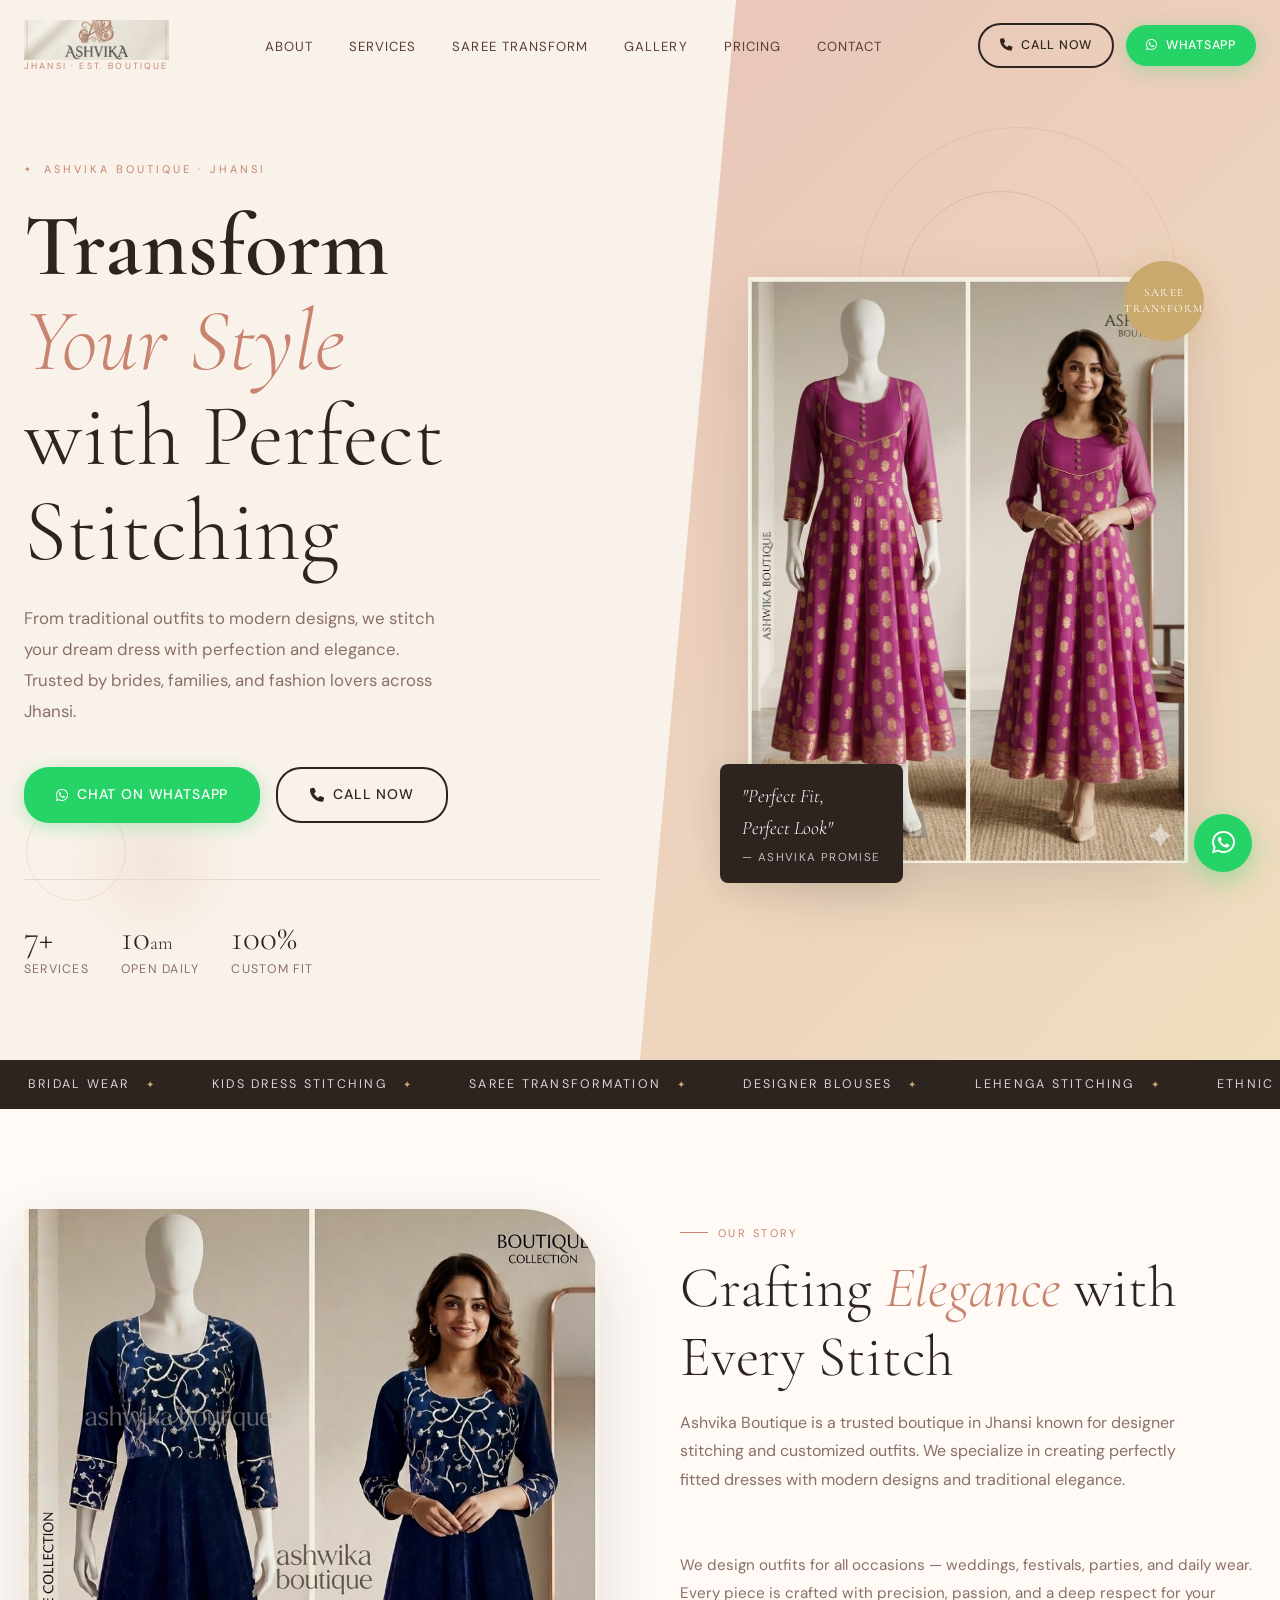
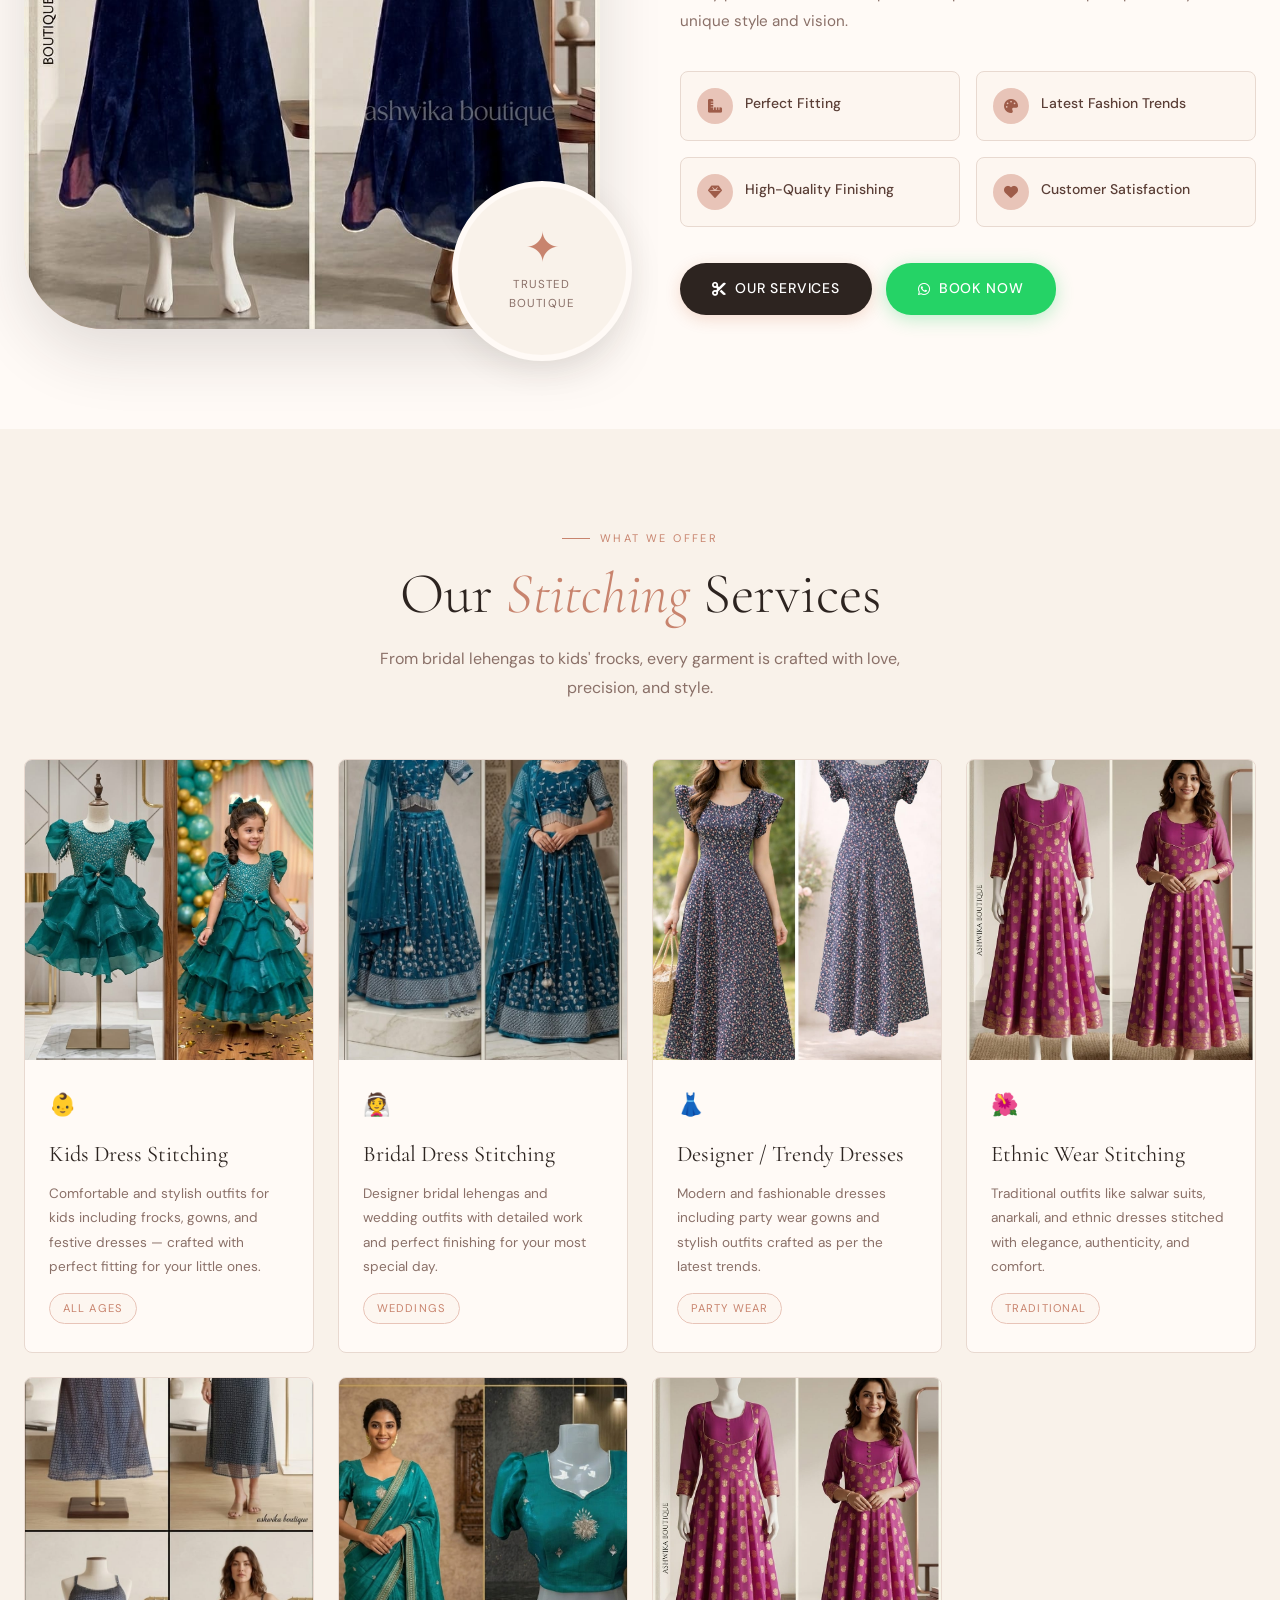
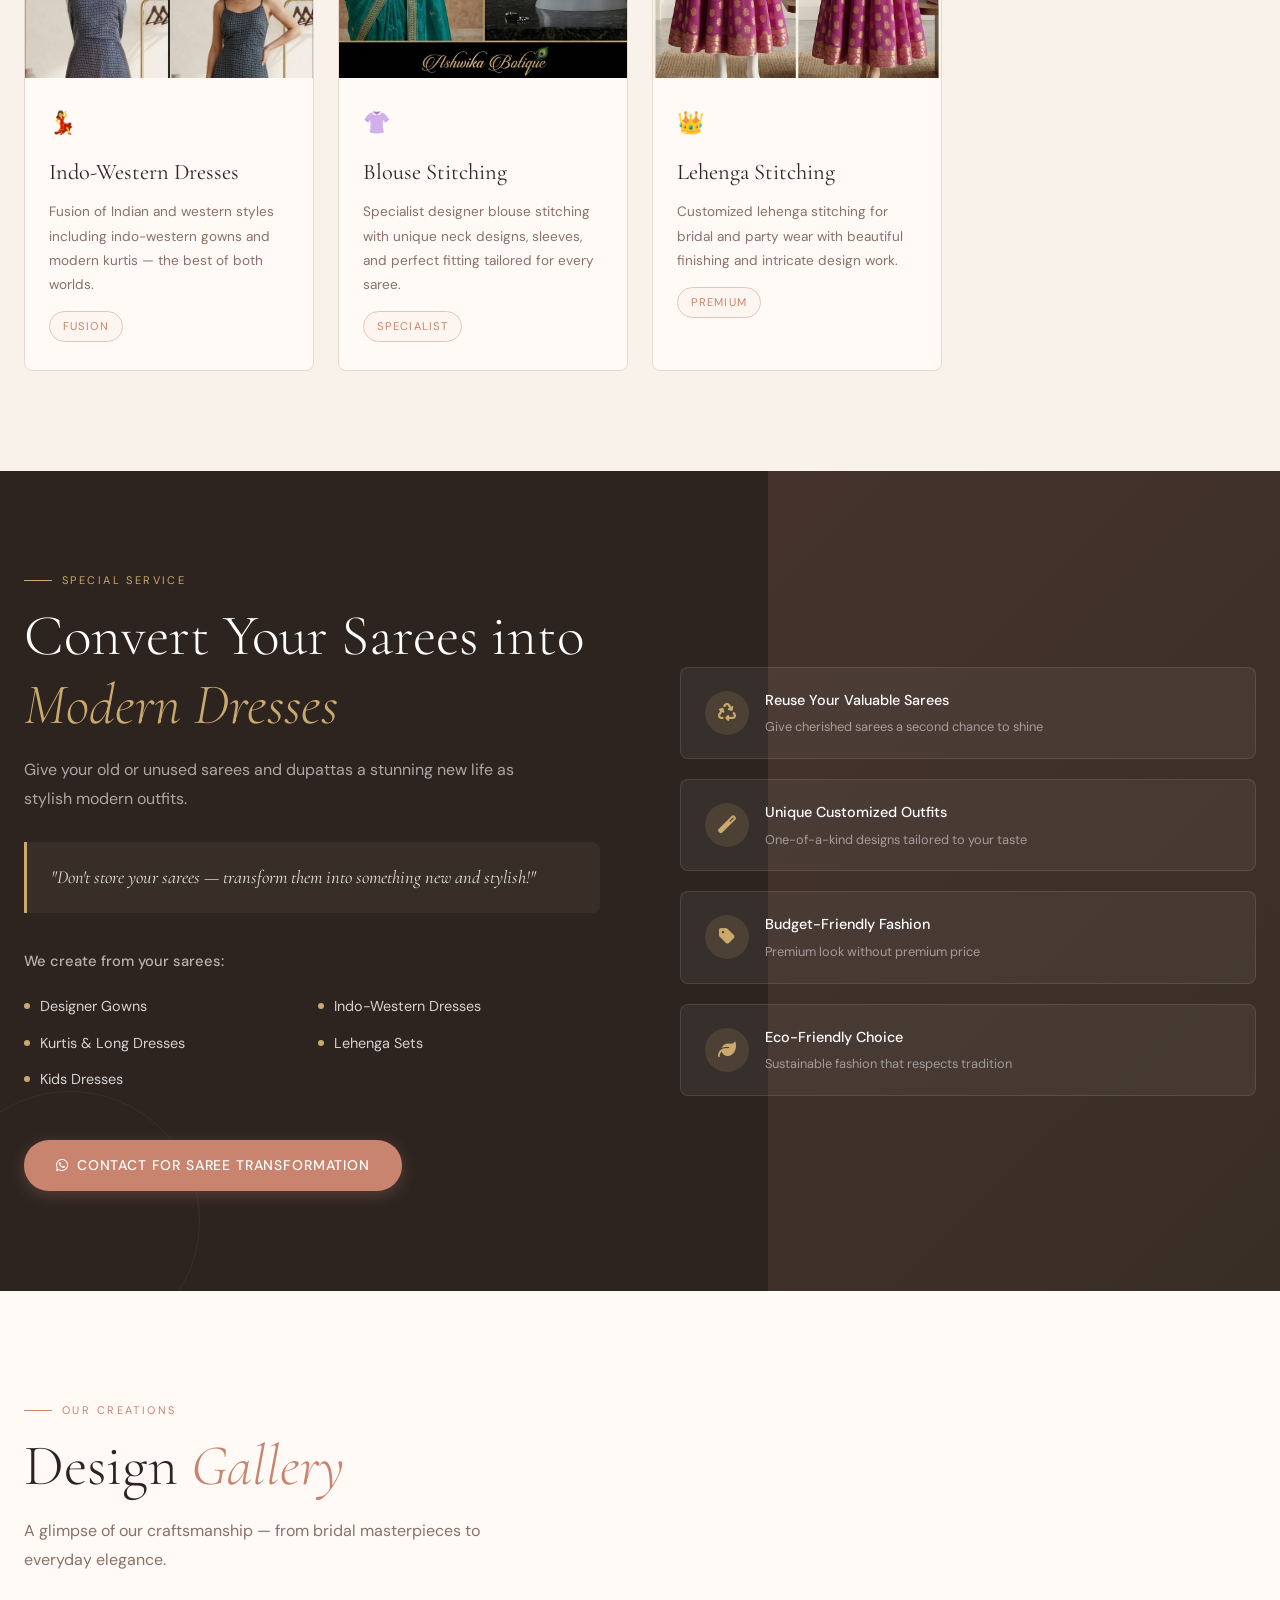
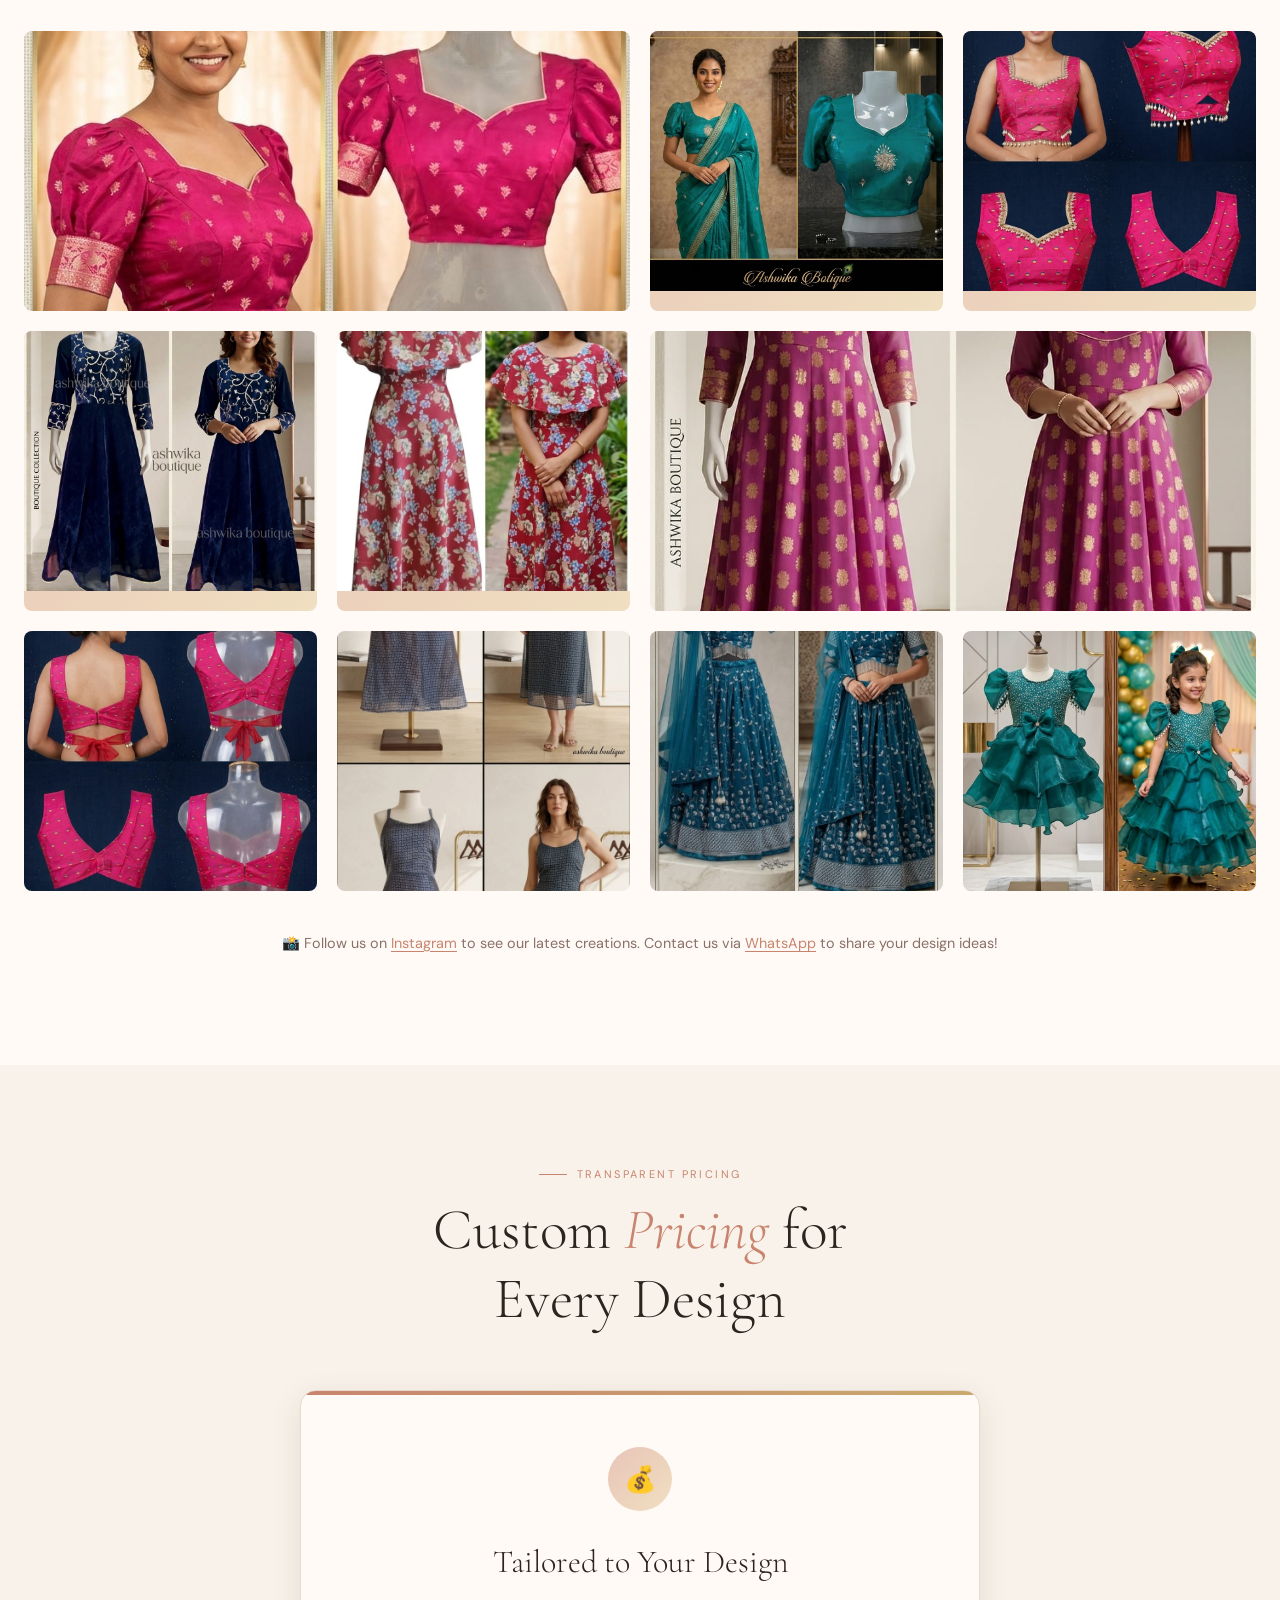
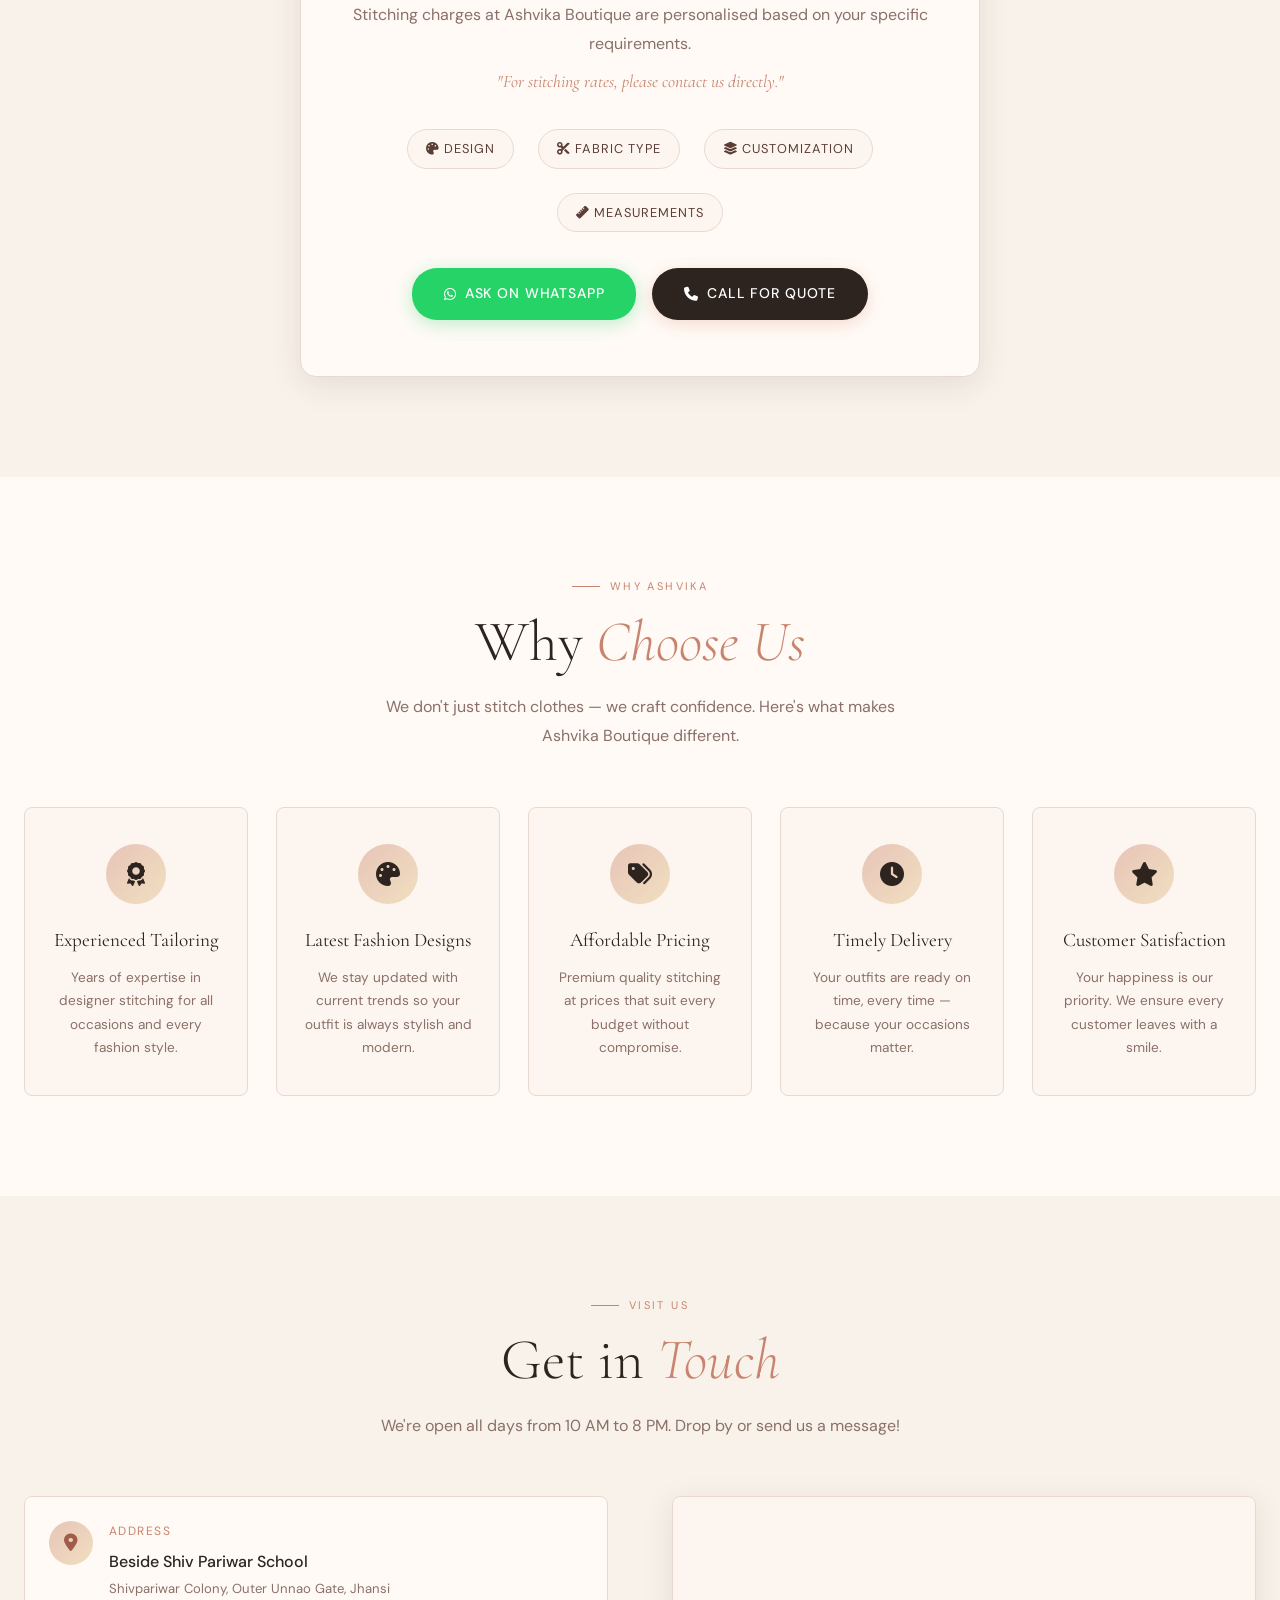
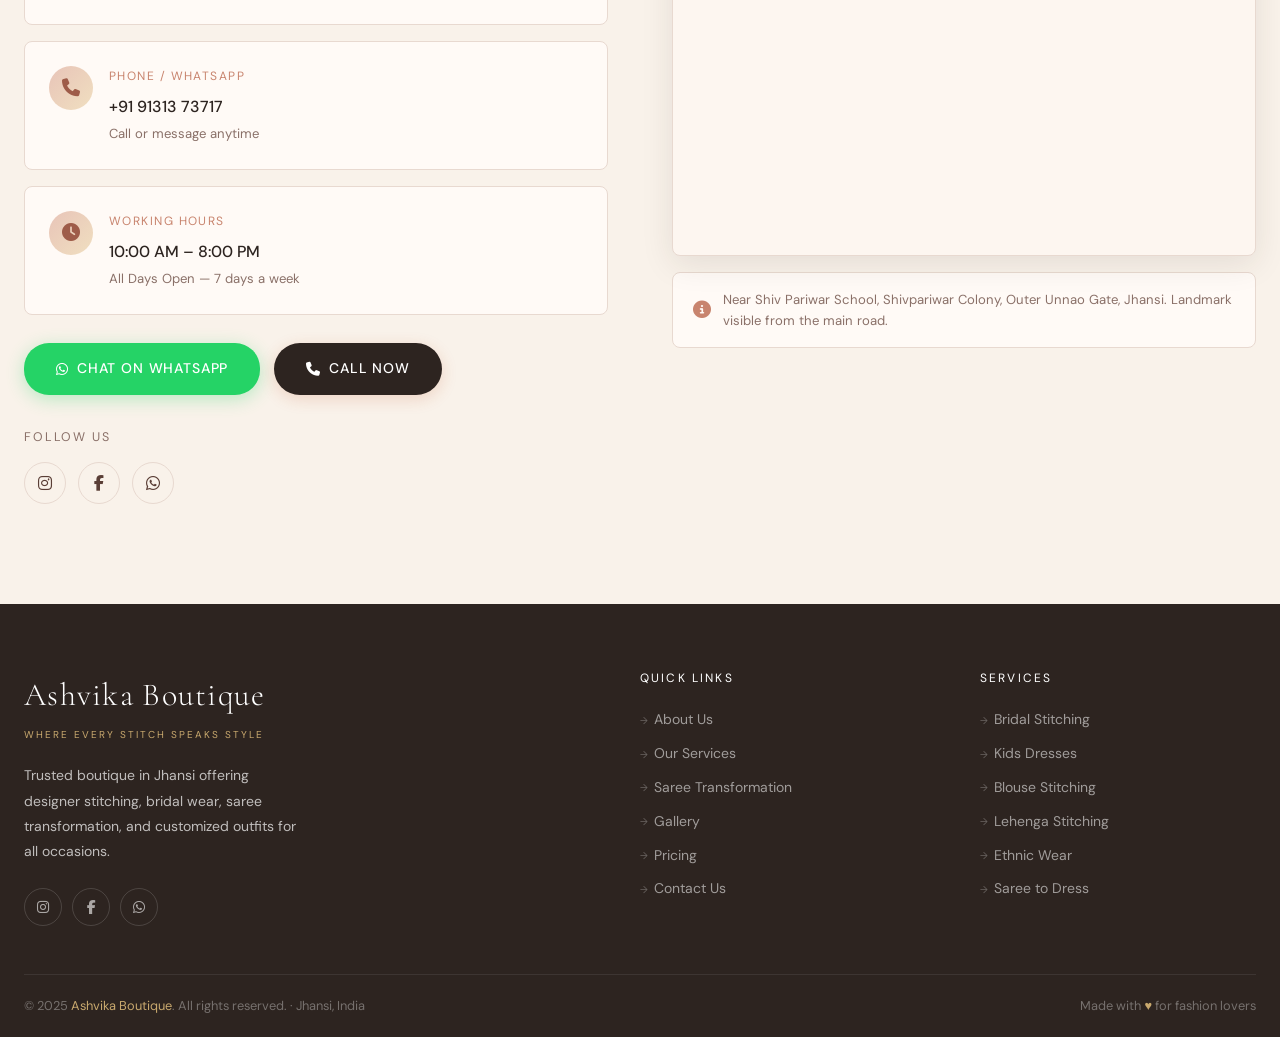
<file: Index.html>
<!DOCTYPE html>
<html lang="en">
<head>
  <meta charset="UTF-8" />
  <meta name="viewport" content="width=device-width, initial-scale=1.0" />
  <meta name="description" content="Ashvika Boutique – Designer stitching, bridal wear, kids wear, blouse stitching, and saree transformation in Jhansi. Perfect fit, perfect look." />
  <title>Ashvika Boutique – Where Every Stitch Speaks Style</title>

  <!-- Google Fonts -->
  <link rel="preconnect" href="https://fonts.googleapis.com" />
  <link rel="preconnect" href="https://fonts.gstatic.com" crossorigin />
  <link href="https://fonts.googleapis.com/css2?family=Cormorant+Garamond:ital,wght@0,300;0,400;0,600;1,300;1,400&family=DM+Sans:wght@300;400;500&family=Playfair+Display:ital,wght@0,700;1,400&display=swap" rel="stylesheet" />

  <!-- Font Awesome -->
  <link rel="stylesheet" href="https://cdnjs.cloudflare.com/ajax/libs/font-awesome/6.5.0/css/all.min.css" />
  <link rel="stylesheet" href="Style.css" />

 
</head>
<body>

  <!-- ═══════════════════ NAVBAR ═══════════════════ -->
  <nav id="navbar">
    <div class="container">
      <div class="nav-inner">
<a href="#hero" class="nav-logo">
          <img src="assets/logo/logo.png" alt="Ashvika Boutique" class="nav-logo-img">
          <span class="nav-logo-tagline">Jhansi · Est. Boutique</span>
        </a>
        <ul class="nav-links">
          <li><a href="#about">About</a></li>
          <li><a href="#services">Services</a></li>
          <li><a href="#saree-transform">Saree Transform</a></li>
          <li><a href="#gallery">Gallery</a></li>
          <li><a href="#pricing">Pricing</a></li>
          <li><a href="#contact">Contact</a></li>
        </ul>
        <div class="nav-cta">
          <a href="tel:9131373717" class="btn btn-outline" style="padding:10px 20px;font-size:.78rem;">
            <i class="fas fa-phone"></i> Call Now
          </a>
          <a href="https://wa.me/919131373717?text=Hello%2C%20I%27m%20interested%20in%20stitching%20services%20at%20Ashvika%20Boutique" target="_blank" class="btn btn-whatsapp" style="padding:10px 20px;font-size:.78rem;">
            <i class="fab fa-whatsapp"></i> WhatsApp
          </a>
        </div>
        <button class="hamburger" id="hamburger" aria-label="Toggle menu">
          <span></span><span></span><span></span>
        </button>
      </div>
    </div>
  </nav>

  <!-- ═══════════════════ MOBILE MENU ═══════════════════ -->
  <div class="mobile-menu" id="mobile-menu">
    <a href="#about" onclick="closeMobile()">About</a>
    <a href="#services" onclick="closeMobile()">Services</a>
    <a href="#saree-transform" onclick="closeMobile()">Saree Transform</a>
    <a href="#gallery" onclick="closeMobile()">Gallery</a>
    <a href="#pricing" onclick="closeMobile()">Pricing</a>
    <a href="#why-us" onclick="closeMobile()">Why Us</a>
    <a href="#contact" onclick="closeMobile()">Contact</a>
    <div style="display:flex;gap:12px;margin-top:16px;">
      <a href="tel:9131373717" class="btn btn-primary">
        <i class="fas fa-phone"></i> Call Now
      </a>
      <a href="https://wa.me/919131373717" target="_blank" class="btn btn-whatsapp">
        <i class="fab fa-whatsapp"></i> WhatsApp
      </a>
    </div>
  </div>

  <!-- ═══════════════════ HERO ═══════════════════ -->
  <section id="hero">
    <div class="hero-bg-pattern"></div>
    <div class="hero-deco hero-deco-1"></div>
    <div class="hero-deco hero-deco-2"></div>
    <div class="hero-deco hero-deco-3"></div>

    <div class="container">
      <div class="hero-content">
        <div class="hero-text">
          <div class="hero-eyebrow">Ashvika Boutique · Jhansi</div>
          <h1 class="hero-title">
            <strong>Transform</strong>
            <em>Your Style</em>
            with Perfect Stitching
          </h1>
          <p class="hero-desc">
            From traditional outfits to modern designs, we stitch your dream dress with perfection and elegance. Trusted by brides, families, and fashion lovers across Jhansi.
          </p>
          <div class="hero-buttons">
            <a href="https://wa.me/919131373717?text=Hello%2C%20I%27d%20like%20to%20book%20a%20design%20at%20Ashvika%20Boutique" target="_blank" class="btn btn-whatsapp">
              <i class="fab fa-whatsapp"></i> Chat on WhatsApp
            </a>
            <a href="tel:9131373717" class="btn btn-outline">
              <i class="fas fa-phone"></i> Call Now
            </a>
          </div>
          <div class="hero-stats">
            <div>
              <div class="hero-stat-num">7+</div>
              <div class="hero-stat-label">Services</div>
            </div>
            <div>
              <div class="hero-stat-num">10<span style="font-size:1.2rem">am</span></div>
              <div class="hero-stat-label">Open Daily</div>
            </div>
            <div>
              <div class="hero-stat-num">100%</div>
              <div class="hero-stat-label">Custom Fit</div>
            </div>
          </div>
        </div>

        <div class="hero-image-col">
          <div class="hero-image-frame">
            <div class="hero-image-main">
<img src="assets/images/ethnic1.jpeg" alt="Bridal Wear Collection" class="hero-main-img">
            </div>
            <div class="hero-badge">
              <div class="hero-badge-text">"Perfect Fit,<br>Perfect Look"</div>
              <div class="hero-badge-sub">— Ashvika Promise</div>
            </div>
            <div class="hero-image-accent">
              Saree<br>Transform
            </div>
          </div>
        </div>
      </div>
    </div>
  </section>

  <!-- ═══════════════════ TICKER ═══════════════════ -->
  <div class="ticker">
    <div class="ticker-track" id="ticker">
      <span class="ticker-item">Bridal Wear <span>✦</span></span>
      <span class="ticker-item">Kids Dress Stitching <span>✦</span></span>
      <span class="ticker-item">Saree Transformation <span>✦</span></span>
      <span class="ticker-item">Designer Blouses <span>✦</span></span>
      <span class="ticker-item">Lehenga Stitching <span>✦</span></span>
      <span class="ticker-item">Ethnic Wear <span>✦</span></span>
      <span class="ticker-item">Indo-Western Dresses <span>✦</span></span>
      <span class="ticker-item">Party Gowns <span>✦</span></span>
      <span class="ticker-item">Bridal Wear <span>✦</span></span>
      <span class="ticker-item">Kids Dress Stitching <span>✦</span></span>
      <span class="ticker-item">Saree Transformation <span>✦</span></span>
      <span class="ticker-item">Designer Blouses <span>✦</span></span>
      <span class="ticker-item">Lehenga Stitching <span>✦</span></span>
      <span class="ticker-item">Ethnic Wear <span>✦</span></span>
      <span class="ticker-item">Indo-Western Dresses <span>✦</span></span>
      <span class="ticker-item">Party Gowns <span>✦</span></span>
    </div>
  </div>

  <!-- ═══════════════════ ABOUT ═══════════════════ -->
  <section id="about">
    <div class="container">
      <div class="about-grid">
        <div class="about-image-wrap reveal-left">
          <div class="about-img-main">
<img src="assets/images/ethnic2.jpeg" alt="About Ashvika Boutique" class="about-main-img">
          </div>
          <div class="about-img-accent">
            <div class="about-img-accent-num">✦</div>
            <div class="about-img-accent-text">Trusted<br>Boutique</div>
          </div>
        </div>

        <div class="about-text reveal-right">
          <div class="section-header">
            <div class="section-label">Our Story</div>
            <h2 class="section-title">Crafting <em>Elegance</em> with Every Stitch</h2>
            <p class="section-subtitle">
              Ashvika Boutique is a trusted boutique in Jhansi known for designer stitching and customized outfits. We specialize in creating perfectly fitted dresses with modern designs and traditional elegance.
            </p>
          </div>

          <p style="color:var(--muted);font-size:.95rem;line-height:1.85;margin-bottom:32px;">
            We design outfits for all occasions — weddings, festivals, parties, and daily wear. Every piece is crafted with precision, passion, and a deep respect for your unique style and vision.
          </p>

          <div class="about-features stagger">
            <div class="about-feature">
              <div class="about-feature-icon"><i class="fas fa-ruler-combined"></i></div>
              <div class="about-feature-text">Perfect Fitting</div>
            </div>
            <div class="about-feature">
              <div class="about-feature-icon"><i class="fas fa-palette"></i></div>
              <div class="about-feature-text">Latest Fashion Trends</div>
            </div>
            <div class="about-feature">
              <div class="about-feature-icon"><i class="fas fa-gem"></i></div>
              <div class="about-feature-text">High-Quality Finishing</div>
            </div>
            <div class="about-feature">
              <div class="about-feature-icon"><i class="fas fa-heart"></i></div>
              <div class="about-feature-text">Customer Satisfaction</div>
            </div>
          </div>

          <div style="margin-top:36px;display:flex;gap:14px;flex-wrap:wrap;">
            <a href="#services" class="btn btn-primary"><i class="fas fa-scissors"></i> Our Services</a>
            <a href="https://wa.me/919131373717" target="_blank" class="btn btn-whatsapp"><i class="fab fa-whatsapp"></i> Book Now</a>
          </div>
        </div>
      </div>
    </div>
  </section>

  <!-- ═══════════════════ SERVICES ═══════════════════ -->
  <section id="services">
    <div class="container">
      <div class="section-header reveal" style="text-align:center;max-width:560px;margin-left:auto;margin-right:auto;">
        <div class="section-label" style="justify-content:center;">What We Offer</div>
        <h2 class="section-title">Our <em>Stitching</em> Services</h2>
        <p class="section-subtitle" style="margin:0 auto;">From bridal lehengas to kids' frocks, every garment is crafted with love, precision, and style.</p>
      </div>

      
    <div class="services-grid stagger">

      <!-- Kids Dress Stitching -->
      <div class="service-card">
        <div class="service-card-img">
          <img src="assets/images/ethnic3.jpeg" alt="Kids Dress Stitching" />
        </div>
        <div class="service-card-body">
          <div class="service-icon">👶</div>
          <div class="service-name">Kids Dress Stitching</div>
          <p class="service-desc">Comfortable and stylish outfits for kids including frocks, gowns, and festive dresses — crafted with perfect fitting for your little ones.</p>
          <span class="service-tag">All Ages</span>
        </div>
      </div>

      <!-- Bridal Dress Stitching -->
      <div class="service-card">
        <div class="service-card-img">
          <img src="assets/images/kids1.jpeg" alt="Bridal Dress Stitching" />
        </div>
        <div class="service-card-body">
          <div class="service-icon">👰</div>
          <div class="service-name">Bridal Dress Stitching</div>
          <p class="service-desc">Designer bridal lehengas and wedding outfits with detailed work and perfect finishing for your most special day.</p>
          <span class="service-tag">Weddings</span>
        </div>
      </div>

      <!-- Designer / Trendy Dresses -->
      <div class="service-card">
        <div class="service-card-img">
          <img src="assets/images/dress1.jpeg" alt="Designer Trendy Dresses" />
        </div>
        <div class="service-card-body">
          <div class="service-icon">👗</div>
          <div class="service-name">Designer / Trendy Dresses</div>
          <p class="service-desc">Modern and fashionable dresses including party wear gowns and stylish outfits crafted as per the latest trends.</p>
          <span class="service-tag">Party Wear</span>
        </div>
      </div>

      <!-- Ethnic Wear -->
      <div class="service-card">
        <div class="service-card-img">
          <img src="assets/images/ethnic1.jpeg" alt="Ethnic Wear Stitching" />
        </div>
        <div class="service-card-body">
          <div class="service-icon">🌺</div>
          <div class="service-name">Ethnic Wear Stitching</div>
          <p class="service-desc">Traditional outfits like salwar suits, anarkali, and ethnic dresses stitched with elegance, authenticity, and comfort.</p>
          <span class="service-tag">Traditional</span>
        </div>
      </div>

      <!-- Indo-Western -->
      <div class="service-card">
        <div class="service-card-img">
          <img src="assets/images/indo_western1.jpeg" alt="Indo-Western Dresses" />
        </div>
        <div class="service-card-body">
          <div class="service-icon">💃</div>
          <div class="service-name">Indo-Western Dresses</div>
          <p class="service-desc">Fusion of Indian and western styles including indo-western gowns and modern kurtis — the best of both worlds.</p>
          <span class="service-tag">Fusion</span>
        </div>
      </div>

      <!-- Blouse Stitching -->
      <div class="service-card">
        <div class="service-card-img">
          <img src="assets/images/blouse3.jpeg" alt="Blouse Stitching" />
        </div>
        <div class="service-card-body">
          <div class="service-icon">👚</div>
          <div class="service-name">Blouse Stitching</div>
          <p class="service-desc">Specialist designer blouse stitching with unique neck designs, sleeves, and perfect fitting tailored for every saree.</p>
          <span class="service-tag">Specialist</span>
        </div>
      </div>

      <!-- Lehenga Stitching -->
      <div class="service-card">
        <div class="service-card-img">
          <img src="assets/images/lehenga1.jpeg" alt="Lehenga Stitching" />
        </div>
        <div class="service-card-body">
          <div class="service-icon">👑</div>
          <div class="service-name">Lehenga Stitching</div>
          <p class="service-desc">Customized lehenga stitching for bridal and party wear with beautiful finishing and intricate design work.</p>
          <span class="service-tag">Premium</span>
        </div>
      </div>

    </div>
  </div>
  </section>

  <!-- ═══════════════════ SAREE TRANSFORMATION ═══════════════════ -->
  <section id="saree-transform">
    <div class="container">
      <div class="saree-inner">
        <div class="saree-text reveal-left">
          <div class="section-label">Special Service</div>
          <h2 class="section-title">Convert Your Sarees into <em>Modern Dresses</em></h2>
          <p class="section-subtitle">Give your old or unused sarees and dupattas a stunning new life as stylish modern outfits.</p>

          <div class="saree-quote">
            <p>"Don't store your sarees — transform them into something new and stylish!"</p>
          </div>

          <p style="color:rgba(255,255,255,.65);font-size:.92rem;margin-bottom:20px;font-weight:500;">We create from your sarees:</p>
          <div class="saree-items">
            <div class="saree-item"><span class="saree-item-dot"></span>Designer Gowns</div>
            <div class="saree-item"><span class="saree-item-dot"></span>Indo-Western Dresses</div>
            <div class="saree-item"><span class="saree-item-dot"></span>Kurtis & Long Dresses</div>
            <div class="saree-item"><span class="saree-item-dot"></span>Lehenga Sets</div>
            <div class="saree-item"><span class="saree-item-dot"></span>Kids Dresses</div>
          </div>

          <a href="https://wa.me/919131373717?text=Hello%2C%20I%27m%20interested%20in%20Saree%20Transformation%20at%20Ashvika%20Boutique" target="_blank" class="btn btn-rose" style="margin-top:12px;">
            <i class="fab fa-whatsapp"></i> Contact for Saree Transformation
          </a>
        </div>

        <div class="saree-benefits stagger reveal-right">
          <div class="saree-benefit-card">
            <div class="saree-benefit-icon"><i class="fas fa-recycle"></i></div>
            <div>
              <div class="saree-benefit-title">Reuse Your Valuable Sarees</div>
              <div class="saree-benefit-sub">Give cherished sarees a second chance to shine</div>
            </div>
          </div>
          <div class="saree-benefit-card">
            <div class="saree-benefit-icon"><i class="fas fa-magic"></i></div>
            <div>
              <div class="saree-benefit-title">Unique Customized Outfits</div>
              <div class="saree-benefit-sub">One-of-a-kind designs tailored to your taste</div>
            </div>
          </div>
          <div class="saree-benefit-card">
            <div class="saree-benefit-icon"><i class="fas fa-tag"></i></div>
            <div>
              <div class="saree-benefit-title">Budget-Friendly Fashion</div>
              <div class="saree-benefit-sub">Premium look without premium price</div>
            </div>
          </div>
          <div class="saree-benefit-card">
            <div class="saree-benefit-icon"><i class="fas fa-leaf"></i></div>
            <div>
              <div class="saree-benefit-title">Eco-Friendly Choice</div>
              <div class="saree-benefit-sub">Sustainable fashion that respects tradition</div>
            </div>
          </div>
        </div>
      </div>
    </div>
  </section>

<!-- ═══════════════ GALLERY ═══════════════ -->
<section id="gallery">
  <div class="container">
    <div class="section-header centered reveal">
      <div class="section-label">Our Creations</div>
      <h2 class="section-title">Design <em>Gallery</em></h2>
      <p class="section-subtitle">A glimpse of our craftsmanship — from bridal masterpieces to everyday elegance.</p>
    </div>

    <div class="gallery-grid">

      <!-- Item 1 – Wide (blouse) -->
      <div class="gallery-item">
        <img src="assets/images/blouse2.jpeg" alt="Designer Blouses – Ashvika Boutique" />
        <div class="gallery-overlay">
          <div class="gallery-overlay-icon"><i class="fas fa-expand"></i></div>
          <div class="gallery-overlay-title">Designer Blouses</div>
          <div class="gallery-overlay-sub">Specialist Stitching</div>
        </div>
      </div>

      <div class="gallery-item">
        <img src="assets/images/blouse3.jpeg" alt="Pink Designer Blouse" />
        <div class="gallery-overlay">
          <div class="gallery-overlay-icon"><i class="fas fa-expand"></i></div>
          <div class="gallery-overlay-title">Festive Blouses</div>
          <div class="gallery-overlay-sub">Elegant Craft</div>
        </div>
      </div>

      <div class="gallery-item">
        <img src="assets/images/blouse4.jpeg" alt="Embellished Blouse" />
        <div class="gallery-overlay">
          <div class="gallery-overlay-icon"><i class="fas fa-expand"></i></div>
          <div class="gallery-overlay-title">Embellished Blouses</div>
          <div class="gallery-overlay-sub">Pearl & Lace Work</div>
        </div>
      </div>

      <div class="gallery-item">
        <img src="assets/images/ethnic2.jpeg" alt="Anarkali / Ethnic Gown" />
        <div class="gallery-overlay">
          <div class="gallery-overlay-icon"><i class="fas fa-expand"></i></div>
          <div class="gallery-overlay-title">Ethnic Gowns</div>
          <div class="gallery-overlay-sub">Traditional Style</div>
        </div>
      </div>

      <div class="gallery-item">
        <img src="assets/images/dress2.jpeg" alt="Floral Maxi Dress" />
        <div class="gallery-overlay">
          <div class="gallery-overlay-icon"><i class="fas fa-expand"></i></div>
          <div class="gallery-overlay-title">Floral Maxi Dress</div>
          <div class="gallery-overlay-sub">Modern Design</div>
        </div>
      </div>

      <!-- Item 6 – Wide (lehenga/bridal) -->
      <div class="gallery-item">
        <img src="assets/images/lehenga1.jpeg" alt="Bridal Lehenga – Ashvika Boutique" />
        <div class="gallery-overlay">
          <div class="gallery-overlay-icon"><i class="fas fa-expand"></i></div>
          <div class="gallery-overlay-title">Bridal Lehenga</div>
          <div class="gallery-overlay-sub">Wedding Collection</div>
        </div>
      </div>

      <div class="gallery-item">
        <img src="assets/images/blouse5.jpeg" alt="Boutique Blouse Back Design" />
        <div class="gallery-overlay">
          <div class="gallery-overlay-icon"><i class="fas fa-expand"></i></div>
          <div class="gallery-overlay-title">Blouse Back Designs</div>
          <div class="gallery-overlay-sub">Unique Detailing</div>
        </div>
      </div>

      <div class="gallery-item">
        <img src="assets/images/blouse6.jpeg" alt="Teal Designer Blouse" />
        <div class="gallery-overlay">
          <div class="gallery-overlay-icon"><i class="fas fa-expand"></i></div>
          <div class="gallery-overlay-title">Teal Designer Blouse</div>
          <div class="gallery-overlay-sub">Premium Stitching</div>
        </div>
      </div>

      <div class="gallery-item">
        <img src="assets/images/kids1.jpeg" alt="Kids Party Dress" />
        <div class="gallery-overlay">
          <div class="gallery-overlay-icon"><i class="fas fa-expand"></i></div>
          <div class="gallery-overlay-title">Anarkali Suit</div>
          <div class="gallery-overlay-sub">Festive Collection</div>
        </div>
      </div>

      <div class="gallery-item">
        <img src="assets/images/ethnic3.jpeg" alt="Anarkali Suit" />
        <div class="gallery-overlay">
          <div class="gallery-overlay-icon"><i class="fas fa-expand"></i></div>
          <div class="gallery-overlay-title">kids </div>
          <div class="gallery-overlay-sub">Ethnic Elegance</div>
        </div>
      </div>

    </div>

    <p class="gallery-note reveal">
      📸 Follow us on <a href="https://instagram.com" target="_blank">Instagram</a> to see our latest creations. Contact us via <a href="https://wa.me/919131373717" target="_blank">WhatsApp</a> to share your design ideas!
    </p>
  </div>
</section>

  <!-- ═══════════════════ PRICING ═══════════════════ -->
  <section id="pricing">
    <div class="container">
      <div class="section-header reveal" style="text-align:center;max-width:540px;margin-left:auto;margin-right:auto;">
        <div class="section-label" style="justify-content:center;">Transparent Pricing</div>
        <h2 class="section-title">Custom <em>Pricing</em> for Every Design</h2>
      </div>

      <div class="pricing-card reveal">
        <div class="pricing-icon">💰</div>
        <h3 class="pricing-title">Tailored to Your Design</h3>
        <p class="pricing-desc">
          Stitching charges at Ashvika Boutique are personalised based on your specific requirements.
        </p>
        <p class="pricing-note">"For stitching rates, please contact us directly."</p>

        <div class="pricing-factors">
          <span class="pricing-factor"><i class="fas fa-palette"></i> Design</span>
          <span class="pricing-factor"><i class="fas fa-cut"></i> Fabric Type</span>
          <span class="pricing-factor"><i class="fas fa-layer-group"></i> Customization</span>
          <span class="pricing-factor"><i class="fas fa-ruler"></i> Measurements</span>
        </div>

        <div class="pricing-cta-row">
          <a href="https://wa.me/919131373717?text=Hello%2C%20I%27d%20like%20to%20know%20the%20stitching%20rates%20at%20Ashvika%20Boutique" target="_blank" class="btn btn-whatsapp">
            <i class="fab fa-whatsapp"></i> Ask on WhatsApp
          </a>
          <a href="tel:9131373717" class="btn btn-primary">
            <i class="fas fa-phone"></i> Call for Quote
          </a>
        </div>
      </div>
    </div>
  </section>

  <!-- ═══════════════════ WHY CHOOSE US ═══════════════════ -->
  <section id="why-us">
    <div class="container">
      <div class="section-header reveal" style="text-align:center;max-width:540px;margin-left:auto;margin-right:auto;">
        <div class="section-label" style="justify-content:center;">Why Ashvika</div>
        <h2 class="section-title">Why <em>Choose Us</em></h2>
        <p class="section-subtitle" style="margin:0 auto;">We don't just stitch clothes — we craft confidence. Here's what makes Ashvika Boutique different.</p>
      </div>

      <div class="why-grid stagger">
        <div class="why-card">
          <div class="why-icon"><i class="fas fa-award"></i></div>
          <div class="why-title">Experienced Tailoring</div>
          <p class="why-desc">Years of expertise in designer stitching for all occasions and every fashion style.</p>
        </div>
        <div class="why-card">
          <div class="why-icon"><i class="fas fa-palette"></i></div>
          <div class="why-title">Latest Fashion Designs</div>
          <p class="why-desc">We stay updated with current trends so your outfit is always stylish and modern.</p>
        </div>
        <div class="why-card">
          <div class="why-icon"><i class="fas fa-tags"></i></div>
          <div class="why-title">Affordable Pricing</div>
          <p class="why-desc">Premium quality stitching at prices that suit every budget without compromise.</p>
        </div>
        <div class="why-card">
          <div class="why-icon"><i class="fas fa-clock"></i></div>
          <div class="why-title">Timely Delivery</div>
          <p class="why-desc">Your outfits are ready on time, every time — because your occasions matter.</p>
        </div>
        <div class="why-card">
          <div class="why-icon"><i class="fas fa-star"></i></div>
          <div class="why-title">Customer Satisfaction</div>
          <p class="why-desc">Your happiness is our priority. We ensure every customer leaves with a smile.</p>
        </div>
      </div>
    </div>
  </section>

  <!-- ═══════════════════ CONTACT ═══════════════════ -->
  <section id="contact">
    <div class="container">
      <div class="section-header reveal" style="text-align:center;max-width:540px;margin-left:auto;margin-right:auto;">
        <div class="section-label" style="justify-content:center;">Visit Us</div>
        <h2 class="section-title">Get in <em>Touch</em></h2>
        <p class="section-subtitle" style="margin:0 auto;">We're open all days from 10 AM to 8 PM. Drop by or send us a message!</p>
      </div>

      <div class="contact-grid">
        <div class="contact-info reveal-left">
          <div class="contact-item">
            <div class="contact-item-icon"><i class="fas fa-map-marker-alt"></i></div>
            <div>
              <div class="contact-item-label">Address</div>
              <div class="contact-item-value">Beside Shiv Pariwar School</div>
              <div class="contact-item-sub">Shivpariwar Colony, Outer Unnao Gate, Jhansi</div>
            </div>
          </div>

          <div class="contact-item">
            <div class="contact-item-icon"><i class="fas fa-phone"></i></div>
            <div>
              <div class="contact-item-label">Phone / WhatsApp</div>
              <div class="contact-item-value">+91 91313 73717</div>
              <div class="contact-item-sub">Call or message anytime</div>
            </div>
          </div>

          <div class="contact-item">
            <div class="contact-item-icon"><i class="fas fa-clock"></i></div>
            <div>
              <div class="contact-item-label">Working Hours</div>
              <div class="contact-item-value">10:00 AM – 8:00 PM</div>
              <div class="contact-item-sub">All Days Open — 7 days a week</div>
            </div>
          </div>

          <div class="contact-buttons">
            <a href="https://wa.me/919131373717?text=Hello%20Ashvika%20Boutique%2C%20I%27m%20interested%20in%20your%20services" target="_blank" class="btn btn-whatsapp">
              <i class="fab fa-whatsapp"></i> Chat on WhatsApp
            </a>
            <a href="tel:9131373717" class="btn btn-primary">
              <i class="fas fa-phone"></i> Call Now
            </a>
          </div>

          <div class="contact-social">
            <div class="contact-social-label">Follow Us</div>
            <div class="social-links">
              <a href="#" class="social-link" aria-label="Instagram"><i class="fab fa-instagram"></i></a>
              <a href="#" class="social-link" aria-label="Facebook"><i class="fab fa-facebook-f"></i></a>
              <a href="https://wa.me/919131373717" target="_blank" class="social-link" aria-label="WhatsApp"><i class="fab fa-whatsapp"></i></a>
            </div>
          </div>
        </div>

        <div class="contact-map-col reveal-right">
          <div class="map-wrapper">
            <iframe
              src="https://www.google.com/maps/embed?pb=!1m18!1m12!1m3!1d3601.0!2d78.5673!3d25.4484!2m3!1f0!2f0!3f0!3m2!1i1024!2i768!4f13.1!3m3!1m2!1s0x0%3A0x0!2zMjXCsDI2JzU0LjIiTiA3OMKwMzQnMDIuMyJF!5e0!3m2!1sen!2sin!4v1"
              allowfullscreen=""
              loading="lazy"
              referrerpolicy="no-referrer-when-downgrade"
              title="Ashvika Boutique Location - Jhansi">
            </iframe>
          </div>
          <div style="margin-top:16px;padding:16px 20px;background:var(--warm-white);border-radius:var(--radius-lg);border:1px solid var(--border);display:flex;align-items:center;gap:12px;">
            <i class="fas fa-info-circle" style="color:var(--rose);font-size:18px;flex-shrink:0;"></i>
            <span style="font-size:.82rem;color:var(--muted);line-height:1.6;">Near Shiv Pariwar School, Shivpariwar Colony, Outer Unnao Gate, Jhansi. Landmark visible from the main road.</span>
          </div>
        </div>
      </div>
    </div>
  </section>

  <!-- ═══════════════════ FOOTER ═══════════════════ -->
  <footer>
    <div class="container">
      <div class="footer-grid">
        <div class="footer-brand">
          <div class="footer-logo-name">Ashvika Boutique</div>
          <div class="footer-logo-tagline">Where Every Stitch Speaks Style</div>
          <p class="footer-desc">
            Trusted boutique in Jhansi offering designer stitching, bridal wear, saree transformation, and customized outfits for all occasions.
          </p>
          <div class="footer-social">
            <a href="#" aria-label="Instagram"><i class="fab fa-instagram"></i></a>
            <a href="#" aria-label="Facebook"><i class="fab fa-facebook-f"></i></a>
            <a href="https://wa.me/919131373717" target="_blank" aria-label="WhatsApp"><i class="fab fa-whatsapp"></i></a>
          </div>
        </div>

        <div>
          <div class="footer-col-title">Quick Links</div>
          <ul class="footer-links">
            <li><a href="#about">About Us</a></li>
            <li><a href="#services">Our Services</a></li>
            <li><a href="#saree-transform">Saree Transformation</a></li>
            <li><a href="#gallery">Gallery</a></li>
            <li><a href="#pricing">Pricing</a></li>
            <li><a href="#contact">Contact Us</a></li>
          </ul>
        </div>

        <div>
          <div class="footer-col-title">Services</div>
          <ul class="footer-links">
            <li><a href="#services">Bridal Stitching</a></li>
            <li><a href="#services">Kids Dresses</a></li>
            <li><a href="#services">Blouse Stitching</a></li>
            <li><a href="#services">Lehenga Stitching</a></li>
            <li><a href="#services">Ethnic Wear</a></li>
            <li><a href="#saree-transform">Saree to Dress</a></li>
          </ul>
        </div>
      </div>

      <div class="footer-bottom">
        <div>© 2025 <span>Ashvika Boutique</span>. All rights reserved. · Jhansi, India</div>
        <div>Made with <span>♥</span> for fashion lovers</div>
      </div>
    </div>
  </footer>

  <!-- ═══════════════════ WHATSAPP FLOAT ═══════════════════ -->
  <div class="wa-float">
    <div class="wa-tooltip">Book Your Design Today!</div>
    <a href="https://wa.me/919131373717?text=Hello%20Ashvika%20Boutique%2C%20I%27d%20like%20to%20book%20a%20stitching%20service" target="_blank" class="wa-btn" aria-label="Chat on WhatsApp">
      <i class="fab fa-whatsapp"></i>
    </a>
  </div>

  <script src="Main.js"></script>

</body>
</html>
</file>
<file: Style.css>
/* ─────────────────────────────────────────────
       CSS VARIABLES & RESET
    ───────────────────────────────────────────── */
:root {
  --rose: #c8846e;
  --rose-light: #e8c4b8;
  --rose-dark: #9e5c49;
  --gold: #c9a96e;
  --gold-light: #f0dfc0;
  --cream: #fdf6f0;
  --ivory: #f9f2ea;
  --warm-white: #fffaf6;
  --charcoal: #2d2420;
  --brown: #5a3e36;
  --muted: #8a7068;
  --border: #e8d9d0;

  --font-display: "Cormorant Garamond", serif;
  --font-heading: "Playfair Display", serif;
  --font-body: "DM Sans", sans-serif;

  --shadow-sm: 0 2px 12px rgba(45, 36, 32, 0.06);
  --shadow-md: 0 8px 32px rgba(45, 36, 32, 0.1);
  --shadow-lg: 0 24px 64px rgba(45, 36, 32, 0.14);

  --radius: 2px;
  --radius-lg: 8px;
  --transition: 0.38s cubic-bezier(0.4, 0, 0.2, 1);
}

*,
*::before,
*::after {
  box-sizing: border-box;
  margin: 0;
  padding: 0;
}

html {
  scroll-behavior: smooth;
  font-size: 16px;
}

body {
  font-family: var(--font-body);
  background: var(--warm-white);
  color: var(--charcoal);
  overflow-x: hidden;
  line-height: 1.7;
}

img {
  display: block;
  max-width: 100%;
  height: auto;
  object-fit: cover;
}

/* Logo styles */
.nav-logo-img {
  height: 40px;
  width: auto;
}

.footer-logo-img {
  height: 32px;
  width: auto;
  margin-bottom: 8px;
}

/* Gallery image styles */
.gallery-img {
  width: 100%;
  height: 100%;
  object-fit: cover;
  transition: transform 0.5s ease;
}
.gallery-item:hover .gallery-img {
  transform: scale(1.05);
}

/* Service card images */
.service-img {
  position: absolute;
  top: 0;
  left: 0;
  width: 100%;
  height: 120px;
  object-fit: cover;
  opacity: 0.1;
  z-index: 0;
}
.service-card-content {
  position: relative;
  z-index: 2;
}

a {
  text-decoration: none;
  color: inherit;
}
ul {
  list-style: none;
}

.container {
  width: 100%;
  max-width: 1200px;
  margin: 0 auto;
  padding: 0 24px;
}

section {
  position: relative;
}

/* ─────────────────────────────────────────────
       SCROLL ANIMATIONS
    ───────────────────────────────────────────── */
.reveal {
  opacity: 0;
  transform: translateY(36px);
  transition:
    opacity 0.7s ease,
    transform 0.7s ease;
}
.reveal.visible {
  opacity: 1;
  transform: none;
}
.reveal-left {
  opacity: 0;
  transform: translateX(-40px);
  transition:
    opacity 0.7s ease,
    transform 0.7s ease;
}
.reveal-left.visible {
  opacity: 1;
  transform: none;
}
.reveal-right {
  opacity: 0;
  transform: translateX(40px);
  transition:
    opacity 0.7s ease,
    transform 0.7s ease;
}
.reveal-right.visible {
  opacity: 1;
  transform: none;
}

/* Stagger children */
.stagger > * {
  opacity: 0;
  transform: translateY(28px);
  transition:
    opacity 0.55s ease,
    transform 0.55s ease;
}
.stagger.visible > *:nth-child(1) {
  opacity: 1;
  transform: none;
  transition-delay: 0.05s;
}
.stagger.visible > *:nth-child(2) {
  opacity: 1;
  transform: none;
  transition-delay: 0.15s;
}
.stagger.visible > *:nth-child(3) {
  opacity: 1;
  transform: none;
  transition-delay: 0.25s;
}
.stagger.visible > *:nth-child(4) {
  opacity: 1;
  transform: none;
  transition-delay: 0.35s;
}
.stagger.visible > *:nth-child(5) {
  opacity: 1;
  transform: none;
  transition-delay: 0.45s;
}
.stagger.visible > *:nth-child(6) {
  opacity: 1;
  transform: none;
  transition-delay: 0.55s;
}
.stagger.visible > *:nth-child(7) {
  opacity: 1;
  transform: none;
  transition-delay: 0.65s;
}

/* ─────────────────────────────────────────────
       SECTION LABELS & HEADINGS
    ───────────────────────────────────────────── */
.section-label {
  font-family: var(--font-body);
  font-size: 11px;
  letter-spacing: 0.22em;
  text-transform: uppercase;
  color: var(--rose);
  margin-bottom: 12px;
  display: flex;
  align-items: center;
  gap: 10px;
}
.section-label::before {
  content: "";
  display: block;
  width: 28px;
  height: 1px;
  background: var(--rose);
}

.section-title {
  font-family: var(--font-display);
  font-size: clamp(2.2rem, 5vw, 3.6rem);
  font-weight: 300;
  line-height: 1.2;
  color: var(--charcoal);
  margin-bottom: 16px;
}
.section-title em {
  font-style: italic;
  color: var(--rose);
}

.section-subtitle {
  font-size: 1rem;
  color: var(--muted);
  max-width: 520px;
  line-height: 1.8;
}

.section-header {
  margin-bottom: 56px;
}

/* ─────────────────────────────────────────────
       BUTTONS
    ───────────────────────────────────────────── */
.btn {
  display: inline-flex;
  align-items: center;
  gap: 8px;
  padding: 14px 32px;
  border-radius: var(--radius);
  font-family: var(--font-body);
  font-size: 0.875rem;
  font-weight: 500;
  letter-spacing: 0.06em;
  text-transform: uppercase;
  cursor: pointer;
  border: none;
  transition: all var(--transition);
  position: relative;
  overflow: hidden;
}
.btn::after {
  content: "";
  position: absolute;
  inset: 0;
  background: rgba(255, 255, 255, 0.12);
  transform: translateX(-101%);
  transition: transform 0.35s ease;
}
.btn:hover::after {
  transform: translateX(0);
}

.btn-primary {
  background: var(--charcoal);
  color: #fff;
  border-radius: 30px;
  box-shadow: 0 4px 16px rgba(192, 75, 25, 0.18);
}
.btn-primary:hover {
  background: var(--brown);
  transform: translateY(-2px);
  box-shadow: 0 8px 28px rgba(45, 36, 32, 0.22);
}

.btn-outline {
  background: transparent;
  color: var(--charcoal);
  border: 2px solid var(--charcoal);
  border-radius: 25px;
}
.btn-outline:hover {
  background: var(--charcoal);
  color: #fff;
  transform: translateY(-2px);
}

.btn-whatsapp {
  background: #25d366;
  border-radius: 25px;
  color: #fff;
  box-shadow: 0 4px 18px rgba(37, 211, 102, 0.3);
}
.btn-whatsapp:hover {
  background: #22d366;
  transform: translateY(-2px);
  box-shadow: 0 8px 28px rgba(44, 187, 91, 0.36);
}

.btn-rose {
  background: var(--rose);
  color: #fff;
  border-radius: 25px;
  box-shadow: 0 4px 16px rgba(200, 132, 110, 0.28);
}
.btn-rose:hover {
  background: var(--rose-dark);
  transform: translateY(-2px);
}

/* ─────────────────────────────────────────────
       NAV BAR
    ───────────────────────────────────────────── */
#navbar {
  position: fixed;
  top: 0;
  left: 0;
  right: 0;
  z-index: 1000;
  padding: 20px 0;
  transition: all 0.4s ease;
}
#navbar.scrolled {
  background: rgba(253, 246, 240, 0.97);
  backdrop-filter: blur(10px);
  -webkit-backdrop-filter: blur(10px);
  padding: 12px 0;
  box-shadow: 0 2px 24px rgba(45, 36, 32, 0.08);
}

.nav-inner {
  display: flex;
  align-items: center;
  justify-content: space-between;
}

.nav-logo {
  display: flex;
  flex-direction: column;
  line-height: 1;
}
.nav-logo-name {
  font-family: var(--font-display);
  font-size: 1.6rem;
  font-weight: 600;
  color: var(--charcoal);
  letter-spacing: 0.04em;
}
.nav-logo-tagline {
  font-size: 9px;
  letter-spacing: 0.24em;
  text-transform: uppercase;
  color: var(--rose);
  margin-top: 2px;
}

.nav-links {
  display: flex;
  align-items: center;
  gap: 36px;
}
.nav-links a {
  font-size: 0.825rem;
  font-weight: 400;
  letter-spacing: 0.08em;
  text-transform: uppercase;
  color: var(--brown);
  position: relative;
  transition: color var(--transition);
}
.nav-links a::after {
  content: "";
  position: absolute;
  bottom: -3px;
  left: 0;
  width: 0;
  height: 1px;
  background: var(--rose);
  transition: width var(--transition);
}
.nav-links a:hover {
  color: var(--rose);
}
.nav-links a:hover::after {
  width: 100%;
}

.nav-cta {
  display: flex;
  align-items: center;
  gap: 12px;
}

.hamburger {
  display: none;
  flex-direction: column;
  gap: 5px;
  cursor: pointer;
  padding: 4px;
  background: none;
  border: none;
}
.hamburger span {
  display: block;
  width: 24px;
  height: 1.5px;
  background: var(--charcoal);
  transition: all 0.3s ease;
}
.hamburger.open span:nth-child(1) {
  transform: rotate(45deg) translate(5px, 5px);
}
.hamburger.open span:nth-child(2) {
  opacity: 0;
}
.hamburger.open span:nth-child(3) {
  transform: rotate(-45deg) translate(5px, -5px);
}

.mobile-menu {
  display: none;
  position: fixed;
  inset: 0;
  z-index: 999;
  background: var(--cream);
  flex-direction: column;
  align-items: center;
  justify-content: center;
  gap: 32px;
  padding: 100px 24px 40px;
}
.mobile-menu.open {
  display: flex;
}
.mobile-menu a {
  font-family: var(--font-display);
  font-size: 2rem;
  font-weight: 300;
  color: var(--charcoal);
  letter-spacing: 0.06em;
  transition: color var(--transition);
}
.mobile-menu a:hover {
  color: var(--rose);
}

/* ─────────────────────────────────────────────
       HERO
    ───────────────────────────────────────────── */
#hero {
  min-height: 100vh;
  background: var(--ivory);
  display: flex;
  align-items: center;
  overflow: hidden;
  padding-top: 80px;
}

.hero-bg-pattern {
  position: absolute;
  inset: 0;
  pointer-events: none;
  overflow: hidden;
}
.hero-bg-pattern::before {
  content: "";
  position: absolute;
  top: -10%;
  right: -5%;
  width: 55%;
  height: 110%;
  background: linear-gradient(
    135deg,
    var(--rose-light) 0%,
    var(--gold-light) 100%
  );
  clip-path: polygon(15% 0%, 100% 0%, 100% 100%, 0% 100%);
}
.hero-bg-pattern::after {
  content: "";
  position: absolute;
  bottom: 10%;
  left: 5%;
  width: 180px;
  height: 180px;
  border-radius: 50%;
  background: radial-gradient(
    circle,
    rgba(200, 132, 110, 0.12),
    transparent 70%
  );
}

/* Decorative floral circles */
.hero-deco {
  position: absolute;
  pointer-events: none;
}
.hero-deco-1 {
  top: 12%;
  right: 8%;
  width: 320px;
  height: 320px;
  border-radius: 50%;
  border: 1px solid rgba(200, 132, 110, 0.2);
}
.hero-deco-2 {
  top: 18%;
  right: 14%;
  width: 200px;
  height: 200px;
  border-radius: 50%;
  border: 1px solid rgba(200, 132, 110, 0.3);
}
.hero-deco-3 {
  bottom: 15%;
  left: 2%;
  width: 100px;
  height: 100px;
  border-radius: 50%;
  border: 1px solid rgba(201, 169, 110, 0.25);
}

.hero-content {
  display: grid;
  grid-template-columns: 1fr 1fr;
  align-items: center;
  gap: 60px;
  position: relative;
  z-index: 2;
  padding: 80px 0;
}

.hero-text {
}
.hero-eyebrow {
  font-family: var(--font-body);
  font-size: 11px;
  letter-spacing: 0.28em;
  text-transform: uppercase;
  color: var(--rose);
  margin-bottom: 20px;
  display: flex;
  align-items: center;
  gap: 10px;
}
.hero-eyebrow::before {
  content: "✦";
  font-size: 8px;
}

.hero-title {
  font-family: var(--font-display);
  font-size: clamp(3rem, 7vw, 5.5rem);
  font-weight: 300;
  line-height: 1.08;
  color: var(--charcoal);
  margin-bottom: 24px;
}
.hero-title em {
  font-style: italic;
  color: var(--rose);
  display: block;
}
.hero-title strong {
  font-weight: 600;
  display: block;
}

.hero-desc {
  font-size: 1.05rem;
  color: var(--muted);
  max-width: 420px;
  margin-bottom: 40px;
  line-height: 1.85;
}

.hero-buttons {
  display: flex;
  gap: 16px;
  flex-wrap: wrap;
}

.hero-stats {
  display: flex;
  gap: 32px;
  margin-top: 56px;
  padding-top: 40px;
  border-top: 1px solid var(--border);
}
.hero-stat-num {
  font-family: var(--font-display);
  font-size: 2.2rem;
  font-weight: 300;
  color: var(--charcoal);
  line-height: 1;
}
.hero-stat-label {
  font-size: 0.775rem;
  letter-spacing: 0.1em;
  text-transform: uppercase;
  color: var(--muted);
  margin-top: 4px;
}

.hero-image-col {
  display: flex;
  align-items: center;
  justify-content: center;
  position: relative;
}

.hero-image-frame {
  position: relative;
  width: 100%;
  max-width: 440px;
}

.hero-image-main {
  width: 100%;
  aspect-ratio: 3/4;
  border-radius: 0 60px 0 60px;
  background: linear-gradient(160deg, var(--rose-light), var(--gold-light));
  display: flex;
  align-items: center;
  justify-content: center;
  overflow: hidden;
  position: relative;
  box-shadow: var(--shadow-lg);
}
.hero-image-main svg {
  opacity: 0.45;
}

.hero-badge {
  position: absolute;
  bottom: -20px;
  left: -28px;
  background: var(--charcoal);
  color: #fff;
  padding: 16px 22px;
  border-radius: var(--radius-lg);
  box-shadow: var(--shadow-md);
}
.hero-badge-text {
  font-family: var(--font-display);
  font-size: 1.2rem;
  font-weight: 300;
  font-style: italic;
}
.hero-badge-sub {
  font-size: 0.72rem;
  letter-spacing: 0.12em;
  text-transform: uppercase;
  opacity: 0.7;
  margin-top: 3px;
}

.hero-image-accent {
  position: absolute;
  top: -16px;
  right: -16px;
  width: 80px;
  height: 80px;
  background: var(--gold);
  border-radius: 50%;
  display: flex;
  align-items: center;
  justify-content: center;
  color: #fff;
  font-family: var(--font-display);
  font-size: 0.7rem;
  letter-spacing: 0.1em;
  text-transform: uppercase;
  text-align: center;
  line-height: 1.4;
  box-shadow: 0 8px 28px rgba(201, 169, 110, 0.4);
  animation: float 3.5s ease-in-out infinite;
}

@keyframes float {
  0%,
  100% {
    transform: translateY(0);
  }
  50% {
    transform: translateY(-8px);
  }
}

/* ─────────────────────────────────────────────
       TICKER / MARQUEE
    ───────────────────────────────────────────── */
.ticker {
  background: var(--charcoal);
  padding: 14px 0;
  overflow: hidden;
}
.ticker-track {
  display: flex;
  gap: 0;
  white-space: nowrap;
  animation: ticker 24s linear infinite;
}
.ticker-item {
  display: inline-flex;
  align-items: center;
  gap: 16px;
  padding: 0 28px;
  font-size: 0.78rem;
  letter-spacing: 0.18em;
  text-transform: uppercase;
  color: rgba(255, 255, 255, 0.8);
}
.ticker-item span {
  color: var(--gold);
  font-size: 10px;
}
@keyframes ticker {
  0% {
    transform: translateX(0);
  }
  100% {
    transform: translateX(-50%);
  }
}

/* ─────────────────────────────────────────────
       ABOUT
    ───────────────────────────────────────────── */
#about {
  padding: 100px 0;
  background: var(--warm-white);
}

.about-grid {
  display: grid;
  grid-template-columns: 1fr 1fr;
  gap: 80px;
  align-items: center;
}

.about-image-wrap {
  position: relative;
}
.about-img-main {
  width: 100%;
  aspect-ratio: 4/5;
  background: linear-gradient(
    145deg,
    var(--rose-light) 0%,
    #e6c8b8 60%,
    var(--gold-light) 100%
  );
  border-radius: 0 80px 0 80px;
  display: flex;
  align-items: center;
  justify-content: center;
  overflow: hidden;
  box-shadow: var(--shadow-lg);
  position: relative;
}
.about-img-main svg {
  opacity: 0.3;
}

.about-img-accent {
  position: absolute;
  bottom: -32px;
  right: -32px;
  width: 180px;
  height: 180px;
  background: var(--ivory);
  border-radius: 50%;
  display: flex;
  flex-direction: column;
  align-items: center;
  justify-content: center;
  text-align: center;
  box-shadow: var(--shadow-md);
  border: 6px solid var(--warm-white);
}
.about-img-accent-num {
  font-family: var(--font-display);
  font-size: 2.6rem;
  font-weight: 300;
  color: var(--rose);
  line-height: 1;
}
.about-img-accent-text {
  font-size: 0.72rem;
  letter-spacing: 0.1em;
  text-transform: uppercase;
  color: var(--muted);
  margin-top: 4px;
}

.about-text {
}

.about-features {
  display: grid;
  grid-template-columns: 1fr 1fr;
  gap: 16px;
  margin-top: 36px;
}
.about-feature {
  display: flex;
  align-items: flex-start;
  gap: 12px;
  padding: 16px;
  background: var(--cream);
  border-radius: var(--radius-lg);
  border: 1px solid var(--border);
  transition: all var(--transition);
}
.about-feature:hover {
  background: var(--ivory);
  border-color: var(--rose-light);
  transform: translateY(-3px);
  box-shadow: var(--shadow-sm);
}
.about-feature-icon {
  width: 36px;
  height: 36px;
  flex-shrink: 0;
  background: var(--rose-light);
  border-radius: 50%;
  display: flex;
  align-items: center;
  justify-content: center;
  color: var(--rose-dark);
  font-size: 14px;
}
.about-feature-text {
  font-size: 0.875rem;
  color: var(--brown);
  font-weight: 500;
  line-height: 1.4;
  margin-top: 6px;
}

/* ─────────────────────────────────────────────
       SERVICES
    ───────────────────────────────────────────── */
#services {
  padding: 100px 0;
  background: var(--ivory);
  overflow: hidden;
}

/* .services-grid {
      display: grid;
      grid-template-columns: repeat(auto-fit, minmax(280px, 1fr));
      gap: 24px;
    }

    .service-card {
      background: var(--warm-white);
      border-radius: var(--radius-lg);
      border: 1px solid var(--border);
      padding: 32px 28px;
      position: relative;
      transition: all var(--transition);
      overflow: hidden;
      cursor: default;
    }
    .service-card::before {
      content: '';
      position: absolute;
      top: 0; left: 0; right: 0;
      height: 3px;
      background: linear-gradient(90deg, var(--rose), var(--gold));
      transform: scaleX(0);
      transform-origin: left;
      transition: transform var(--transition);
    }
    .service-card:hover {
      border-color: var(--rose-light);
      box-shadow: var(--shadow-md);
      transform: translateY(-6px);
    }
    .service-card:hover::before { transform: scaleX(1); }

    .service-icon {
      width: 52px; height: 52px;
      background: linear-gradient(135deg, var(--rose-light), var(--gold-light));
      border-radius: 50%;
      display: flex;
      align-items: center;
      justify-content: center;
      font-size: 22px;
      margin-bottom: 20px;
      transition: transform var(--transition);
    }
    .service-card:hover .service-icon { transform: scale(1.1) rotate(5deg); }

    .service-name {
      font-family: var(--font-display);
      font-size: 1.35rem;
      font-weight: 400;
      color: var(--charcoal);
      margin-bottom: 10px;
    }

    .service-desc {
      font-size: .875rem;
      color: var(--muted);
      line-height: 1.75;
    }

    .service-tag {
      display: inline-block;
      margin-top: 16px;
      padding: 5px 12px;
      background: var(--cream);
      border-radius: 20px;
      font-size: .72rem;
      letter-spacing: .1em;
      text-transform: uppercase;
      color: var(--rose);
      border: 1px solid var(--rose-light);
    } */

.services-grid {
  display: grid;
  grid-template-columns: repeat(auto-fit, minmax(290px, 1fr));
  gap: 24px;
}

.service-card {
  background: var(--warm-white);
  border-radius: var(--radius-lg);
  border: 1px solid var(--border);
  padding: 0;
  overflow: hidden;
  transition: all var(--transition);
  cursor: default;
  position: relative;
}
.service-card::before {
  content: "";
  position: absolute;
  top: 0;
  left: 0;
  right: 0;
  height: 3px;
  background: linear-gradient(90deg, var(--rose), var(--gold));
  transform: scaleX(0);
  transform-origin: left;
  transition: transform var(--transition);
}
.service-card:hover {
  border-color: var(--rose-light);
  box-shadow: var(--shadow-md);
  transform: translateY(-7px);
}
.service-card:hover::before {
  transform: scaleX(1);
}

.service-card-img {
  width: 100%;
  height: 300px;
  /* overflow: hidden; */
  position: relative;
  background: linear-gradient(135deg, var(--rose-light), var(--gold-light));
}
.service-card-img img {
  width: 100%;
  height: 100%;
  object-fit: cover;
  transition: transform 0.6s ease;
}
.service-card:hover .service-card-img img {
  transform: scale(1.07);
}

.service-card-body {
  padding: 26px 24px 28px;
}
.service-icon {
  font-size: 22px;
  margin-bottom: 12px;
}
.service-name {
  font-family: var(--font-display);
  font-size: 1.4rem;
  font-weight: 400;
  color: var(--charcoal);
  margin-bottom: 9px;
}
.service-desc {
  font-size: 0.85rem;
  color: var(--muted);
  line-height: 1.78;
}
.service-tag {
  display: inline-block;
  margin-top: 14px;
  padding: 5px 13px;
  background: var(--cream);
  border-radius: 20px;
  font-size: 0.7rem;
  letter-spacing: 0.1em;
  text-transform: uppercase;
  color: var(--rose);
  border: 1px solid var(--rose-light);
}

/* ─────────────────────────────────────────────
       SAREE TRANSFORMATION SPECIAL
    ───────────────────────────────────────────── */
#saree-transform {
  padding: 100px 0;
  background: var(--charcoal);
  overflow: hidden;
  position: relative;
}
#saree-transform::before {
  content: "";
  position: absolute;
  top: 0;
  right: 0;
  width: 40%;
  height: 100%;
  background: linear-gradient(
    135deg,
    rgba(200, 132, 110, 0.15),
    rgba(201, 169, 110, 0.08)
  );
}
#saree-transform::after {
  content: "";
  position: absolute;
  bottom: -60px;
  left: -60px;
  width: 260px;
  height: 260px;
  border-radius: 50%;
  border: 1px solid rgba(255, 255, 255, 0.05);
}

.saree-inner {
  position: relative;
  z-index: 2;
  display: grid;
  grid-template-columns: 1fr 1fr;
  gap: 80px;
  align-items: center;
}

.saree-text .section-label {
  color: var(--gold);
}
.saree-text .section-label::before {
  background: var(--gold);
}
.saree-text .section-title {
  color: #fff;
}
.saree-text .section-title em {
  color: var(--gold);
}
.saree-text .section-subtitle {
  color: rgba(255, 255, 255, 0.6);
}

.saree-quote {
  margin: 28px 0 36px;
  padding: 20px 24px;
  border-left: 3px solid var(--gold);
  background: rgba(201, 169, 110, 0.08);
  border-radius: 0 var(--radius-lg) var(--radius-lg) 0;
}
.saree-quote p {
  font-family: var(--font-display);
  font-size: 1.15rem;
  font-style: italic;
  color: rgba(255, 255, 255, 0.85);
  line-height: 1.7;
}

.saree-items {
  display: grid;
  grid-template-columns: 1fr 1fr;
  gap: 12px;
  margin-bottom: 36px;
}
.saree-item {
  display: flex;
  align-items: center;
  gap: 10px;
  color: rgba(255, 255, 255, 0.8);
  font-size: 0.9rem;
}
.saree-item-dot {
  width: 6px;
  height: 6px;
  border-radius: 50%;
  background: var(--gold);
  flex-shrink: 0;
}

.saree-benefits {
  display: flex;
  flex-direction: column;
  gap: 20px;
}

.saree-benefit-card {
  background: rgba(255, 255, 255, 0.05);
  border: 1px solid rgba(255, 255, 255, 0.1);
  border-radius: var(--radius-lg);
  padding: 20px 24px;
  display: flex;
  align-items: center;
  gap: 16px;
  transition: all var(--transition);
}
.saree-benefit-card:hover {
  background: rgba(255, 255, 255, 0.09);
  border-color: rgba(201, 169, 110, 0.4);
  transform: translateX(6px);
}
.saree-benefit-icon {
  width: 44px;
  height: 44px;
  flex-shrink: 0;
  background: rgba(201, 169, 110, 0.15);
  border-radius: 50%;
  display: flex;
  align-items: center;
  justify-content: center;
  color: var(--gold);
  font-size: 18px;
}
.saree-benefit-title {
  font-size: 0.9rem;
  font-weight: 500;
  color: #fff;
  margin-bottom: 4px;
}
.saree-benefit-sub {
  font-size: 0.8rem;
  color: rgba(255, 255, 255, 0.5);
}

/* ─────────────────────────────────────────────
       GALLERY
    ───────────────────────────────────────────── */
#gallery {
  padding: 110px 0;
  background: var(--warm-white);
}

.gallery-filter {
  display: flex;
  gap: 10px;
  flex-wrap: wrap;
  justify-content: center;
  margin-bottom: 48px;
}
.gallery-filter-btn {
  padding: 8px 22px;
  border-radius: 24px;
  border: 1.5px solid var(--border);
  font-size: 0.75rem;
  letter-spacing: 0.1em;
  text-transform: uppercase;
  color: var(--brown);
  background: transparent;
  cursor: pointer;
  transition: all var(--transition);
  font-family: var(--font-body);
}
.gallery-filter-btn.active,
.gallery-filter-btn:hover {
  background: var(--charcoal);
  color: #fff;
  border-color: var(--charcoal);
}

.gallery-grid {
  display: grid;
  grid-template-columns: repeat(4, 1fr);
  gap: 16px;
}
.gallery-item {
  position: relative;
  overflow: hidden;
  border-radius: var(--radius-lg);
  cursor: pointer;
  background: linear-gradient(135deg, var(--rose-light), var(--gold-light));
}
.gallery-item:nth-child(1) {
  grid-column: 1/3;
}
.gallery-item:nth-child(6) {
  grid-column: 3/5;
}

.gallery-item img {
  width: 100%;
  height: 260px;
  object-fit: cover;
  transition: transform 0.55s ease;
  display: block;
}
.gallery-item:nth-child(1) img,
.gallery-item:nth-child(6) img {
  height: 280px;
}
.gallery-item:hover img {
  transform: scale(1.06);
}

.gallery-overlay {
  position: absolute;
  inset: 0;
  background: rgba(45, 36, 32, 0.62);
  display: flex;
  flex-direction: column;
  align-items: center;
  justify-content: center;
  gap: 8px;
  opacity: 0;
  transition: all var(--transition);
  backdrop-filter: blur(3px);
}
.gallery-item:hover .gallery-overlay {
  opacity: 1;
}
.gallery-overlay-icon {
  width: 46px;
  height: 46px;
  border-radius: 50%;
  background: rgba(255, 255, 255, 0.15);
  border: 1px solid rgba(255, 255, 255, 0.3);
  display: flex;
  align-items: center;
  justify-content: center;
  color: #fff;
  font-size: 16px;
  margin-bottom: 4px;
}
.gallery-overlay-title {
  font-family: var(--font-display);
  font-size: 1.2rem;
  color: #fff;
  letter-spacing: 0.07em;
}
.gallery-overlay-sub {
  font-size: 0.72rem;
  color: rgba(255, 255, 255, 0.7);
  letter-spacing: 0.16em;
  text-transform: uppercase;
}

.gallery-note {
  text-align: center;
  margin-top: 40px;
  color: var(--muted);
  font-size: 0.9rem;
}
.gallery-note a {
  color: var(--rose);
  text-decoration: underline;
  text-underline-offset: 3px;
}

/* ─────────────────────────────────────────────
       PRICING
    ───────────────────────────────────────────── */
#pricing {
  padding: 100px 0;
  background: var(--ivory);
}

.pricing-card {
  background: var(--warm-white);
  border-radius: 16px;
  border: 1px solid var(--border);
  padding: 56px 40px;
  max-width: 680px;
  margin: 0 auto;
  text-align: center;
  box-shadow: var(--shadow-md);
  position: relative;
  overflow: hidden;
}
.pricing-card::before {
  content: "";
  position: absolute;
  top: 0;
  left: 0;
  right: 0;
  height: 4px;
  background: linear-gradient(90deg, var(--rose), var(--gold));
}

.pricing-icon {
  width: 64px;
  height: 64px;
  background: linear-gradient(135deg, var(--rose-light), var(--gold-light));
  border-radius: 50%;
  display: flex;
  align-items: center;
  justify-content: center;
  font-size: 26px;
  margin: 0 auto 24px;
}

.pricing-title {
  font-family: var(--font-display);
  font-size: 2rem;
  font-weight: 300;
  color: var(--charcoal);
  margin-bottom: 12px;
}

.pricing-desc {
  color: var(--muted);
  margin-bottom: 8px;
  line-height: 1.8;
}

.pricing-note {
  font-family: var(--font-display);
  font-size: 1.1rem;
  font-style: italic;
  color: var(--rose);
  margin-bottom: 32px;
}

.pricing-factors {
  display: flex;
  justify-content: center;
  gap: 24px;
  flex-wrap: wrap;
  margin-bottom: 36px;
}
.pricing-factor {
  padding: 8px 18px;
  border-radius: 20px;
  border: 1px solid var(--border);
  font-size: 0.8rem;
  letter-spacing: 0.08em;
  text-transform: uppercase;
  color: var(--brown);
  background: var(--cream);
}

.pricing-cta-row {
  display: flex;
  gap: 16px;
  justify-content: center;
  flex-wrap: wrap;
}

/* ─────────────────────────────────────────────
       WHY CHOOSE US
    ───────────────────────────────────────────── */
#why-us {
  padding: 100px 0;
  background: var(--warm-white);
}

.why-grid {
  display: grid;
  grid-template-columns: repeat(auto-fit, minmax(220px, 1fr));
  gap: 28px;
}

.why-card {
  text-align: center;
  padding: 36px 24px;
  border-radius: var(--radius-lg);
  background: var(--cream);
  border: 1px solid var(--border);
  transition: all var(--transition);
  position: relative;
  overflow: hidden;
}
.why-card::after {
  content: "";
  position: absolute;
  bottom: 0;
  left: 0;
  right: 0;
  height: 3px;
  background: linear-gradient(90deg, var(--rose), var(--gold));
  transform: scaleX(0);
  transition: transform var(--transition);
}
.why-card:hover {
  transform: translateY(-8px);
  box-shadow: var(--shadow-md);
  background: var(--ivory);
}
.why-card:hover::after {
  transform: scaleX(1);
}

.why-icon {
  width: 60px;
  height: 60px;
  background: linear-gradient(135deg, var(--rose-light), var(--gold-light));
  border-radius: 50%;
  display: flex;
  align-items: center;
  justify-content: center;
  font-size: 24px;
  margin: 0 auto 20px;
  transition: transform var(--transition);
}
.why-card:hover .why-icon {
  transform: scale(1.15) rotate(-5deg);
}

.why-title {
  font-family: var(--font-display);
  font-size: 1.2rem;
  font-weight: 400;
  color: var(--charcoal);
  margin-bottom: 10px;
}
.why-desc {
  font-size: 0.85rem;
  color: var(--muted);
  line-height: 1.7;
}

/* ─────────────────────────────────────────────
       CONTACT
    ───────────────────────────────────────────── */
#contact {
  padding: 100px 0;
  background: var(--ivory);
}

.contact-grid {
  display: grid;
  grid-template-columns: 1fr 1fr;
  gap: 64px;
  align-items: start;
}

.contact-info {
}

.contact-item {
  display: flex;
  align-items: flex-start;
  gap: 16px;
  padding: 24px;
  background: var(--warm-white);
  border-radius: var(--radius-lg);
  border: 1px solid var(--border);
  margin-bottom: 16px;
  transition: all var(--transition);
}
.contact-item:hover {
  border-color: var(--rose-light);
  box-shadow: var(--shadow-sm);
  transform: translateX(4px);
}
.contact-item-icon {
  width: 44px;
  height: 44px;
  flex-shrink: 0;
  background: linear-gradient(135deg, var(--rose-light), var(--gold-light));
  border-radius: 50%;
  display: flex;
  align-items: center;
  justify-content: center;
  color: var(--rose-dark);
  font-size: 18px;
}
.contact-item-label {
  font-size: 0.75rem;
  letter-spacing: 0.12em;
  text-transform: uppercase;
  color: var(--rose);
  margin-bottom: 6px;
}
.contact-item-value {
  font-size: 1rem;
  color: var(--charcoal);
  font-weight: 500;
  margin-bottom: 3px;
}
.contact-item-sub {
  font-size: 0.82rem;
  color: var(--muted);
}

.contact-buttons {
  display: flex;
  gap: 14px;
  flex-wrap: wrap;
  margin-top: 28px;
}

.contact-map-col {
}

.map-wrapper {
  border-radius: var(--radius-lg);
  overflow: hidden;
  border: 1px solid var(--border);
  box-shadow: var(--shadow-md);
  height: 360px;
  background: var(--cream);
  display: flex;
  align-items: center;
  justify-content: center;
  position: relative;
}
.map-wrapper iframe {
  width: 100%;
  height: 100%;
  border: none;
  display: block;
}

.contact-social {
  margin-top: 32px;
}
.contact-social-label {
  font-size: 0.78rem;
  letter-spacing: 0.15em;
  text-transform: uppercase;
  color: var(--muted);
  margin-bottom: 14px;
}
.social-links {
  display: flex;
  gap: 12px;
}
.social-link {
  width: 42px;
  height: 42px;
  border-radius: 50%;
  border: 1.5px solid var(--border);
  display: flex;
  align-items: center;
  justify-content: center;
  color: var(--brown);
  font-size: 16px;
  transition: all var(--transition);
}
.social-link:hover {
  border-color: var(--rose);
  color: var(--rose);
  transform: translateY(-3px);
  box-shadow: 0 4px 14px rgba(200, 132, 110, 0.25);
}

/* ─────────────────────────────────────────────
       FOOTER
    ───────────────────────────────────────────── */
footer {
  background: var(--charcoal);
  padding: 64px 0 0;
  color: rgba(255, 255, 255, 0.7);
}

.footer-grid {
  display: grid;
  grid-template-columns: 2fr 1fr 1fr;
  gap: 48px;
  padding-bottom: 48px;
  border-bottom: 1px solid rgba(255, 255, 255, 0.08);
}

.footer-brand {
}
.footer-logo-name {
  font-family: var(--font-display);
  font-size: 2rem;
  font-weight: 300;
  color: #fff;
  letter-spacing: 0.04em;
  margin-bottom: 4px;
}
.footer-logo-tagline {
  font-size: 10px;
  letter-spacing: 0.2em;
  text-transform: uppercase;
  color: var(--gold);
  margin-bottom: 20px;
}
.footer-desc {
  font-size: 0.875rem;
  line-height: 1.8;
  max-width: 280px;
}
.footer-social {
  display: flex;
  gap: 10px;
  margin-top: 24px;
}
.footer-social a {
  width: 38px;
  height: 38px;
  border-radius: 50%;
  border: 1px solid rgba(255, 255, 255, 0.15);
  display: flex;
  align-items: center;
  justify-content: center;
  color: rgba(255, 255, 255, 0.6);
  font-size: 14px;
  transition: all var(--transition);
}
.footer-social a:hover {
  border-color: var(--gold);
  color: var(--gold);
  transform: translateY(-3px);
}

.footer-col-title {
  font-family: var(--font-body);
  font-size: 0.75rem;
  letter-spacing: 0.18em;
  text-transform: uppercase;
  color: #fff;
  margin-bottom: 20px;
}
.footer-links {
  display: flex;
  flex-direction: column;
  gap: 10px;
}
.footer-links a {
  font-size: 0.875rem;
  color: rgba(255, 255, 255, 0.55);
  transition: color var(--transition);
  display: flex;
  align-items: center;
  gap: 6px;
}
.footer-links a:hover {
  color: var(--gold);
}
.footer-links a::before {
  content: "→";
  font-size: 10px;
  opacity: 0.5;
}

.footer-bottom {
  padding: 20px 0;
  display: flex;
  align-items: center;
  justify-content: space-between;
  font-size: 0.8rem;
  color: rgba(255, 255, 255, 0.35);
}
.footer-bottom span {
  color: var(--gold);
}

/* ─────────────────────────────────────────────
       WHATSAPP FLOAT
    ───────────────────────────────────────────── */
.wa-float {
  position: fixed;
  bottom: 28px;
  right: 28px;
  z-index: 900;
  display: flex;
  flex-direction: column;
  align-items: flex-end;
  gap: 12px;
}

.wa-tooltip {
  background: var(--charcoal);
  color: #fff;
  font-size: 0.8rem;
  padding: 8px 14px;
  border-radius: 8px;
  white-space: nowrap;
  opacity: 0;
  transform: translateX(10px);
  transition: all 0.3s ease;
  pointer-events: none;
}
.wa-float:hover .wa-tooltip {
  opacity: 1;
  transform: translateX(0);
}

.wa-btn {
  width: 58px;
  height: 58px;
  border-radius: 50%;
  background: #25d366;
  display: flex;
  align-items: center;
  justify-content: center;
  color: #fff;
  font-size: 26px;
  box-shadow: 0 8px 28px rgba(37, 211, 102, 0.4);
  transition: all var(--transition);
  animation: pulse-wa 2.5s ease infinite;
}
.wa-btn:hover {
  transform: scale(1.12);
  box-shadow: 0 12px 36px rgba(37, 211, 102, 0.5);
}
@keyframes pulse-wa {
  0%,
  100% {
    box-shadow: 0 8px 28px rgba(37, 211, 102, 0.4);
  }
  50% {
    box-shadow:
      0 8px 28px rgba(37, 211, 102, 0.4),
      0 0 0 14px rgba(37, 211, 102, 0.08);
  }
}

/* ─────────────────────────────────────────────
       RESPONSIVE
    ───────────────────────────────────────────── */
@media (max-width: 1200px) {
  .container {
    padding: 0 20px;
  }
  .hero-content {
    padding: 60px 0;
  }
  .hero-title {
    max-width: 680px;
  }
  .hero-desc {
    max-width: 100%;
  }
  .hero-image-frame {
    max-width: 360px;
  }
  .hero-badge {
    left: -18px;
    bottom: -14px;
    padding: 14px 18px;
  }
  .hero-image-accent {
    width: 72px;
    height: 72px;
    font-size: 0.68rem;
    top: -10px;
    right: -10px;
  }
  .about-image-wrap {
    max-width: 440px;
    margin: 0 auto;
  }
  .about-img-accent {
    width: 150px;
    height: 150px;
    bottom: -24px;
    right: -24px;
  }
  .service-card-img {
    min-height: 260px;
    aspect-ratio: 4 / 3;
  }
  .gallery-grid {
    gap: 18px;
  }
  .gallery-item img {
    height: 240px;
  }
  .pricing-card {
    padding: 48px 32px;
  }
  .map-wrapper {
    height: 320px;
  }
}

@media (max-width: 1024px) {
  .nav-inner {
    flex-wrap: wrap;
    align-items: flex-start;
    gap: 16px;
  }
  .hero-content {
    grid-template-columns: 1fr;
    gap: 48px;
  }
  .hero-image-col {
    display: none;
  }
  .hero-title {
    font-size: clamp(2.8rem, 6vw, 4.2rem);
  }
  .hero-desc {
    margin-bottom: 32px;
  }
  .hero-stats {
    gap: 24px;
    flex-wrap: wrap;
    padding-top: 0;
    border-top: none;
  }
  .about-grid {
    grid-template-columns: 1fr;
    gap: 48px;
  }
  .about-image-wrap {
    max-width: 420px;
    margin: 0 auto;
  }
  .about-img-accent {
    width: 150px;
    height: 150px;
    bottom: -24px;
    right: -24px;
  }
  .saree-inner {
    grid-template-columns: 1fr;
    gap: 48px;
  }
  .contact-grid {
    grid-template-columns: 1fr;
    gap: 48px;
  }
  .footer-grid {
    grid-template-columns: 1fr 1fr;
    gap: 32px;
  }
  .gallery-grid {
    grid-template-columns: repeat(2, 1fr);
  }
  .gallery-item {
    grid-column: auto !important;
    grid-row: auto !important;
  }
  .gallery-item:nth-child(1) img,
  .gallery-item:nth-child(6) img {
    height: 260px;
  }
}

@media (max-width: 768px) {
  .nav-links,
  .nav-cta {
    display: none;
  }
  .hamburger {
    display: flex;
  }
  .hero-title {
    font-size: 2.6rem;
  }
  .hero-desc {
    font-size: 0.98rem;
  }
  .hero-buttons {
    justify-content: flex-start;
  }
  .hero-stats {
    gap: 20px;
    flex-wrap: wrap;
  }
  .about-features {
    grid-template-columns: 1fr;
  }
  .services-grid {
    grid-template-columns: 1fr;
  }
  .why-grid {
    grid-template-columns: 1fr 1fr;
  }
  .footer-grid {
    grid-template-columns: 1fr;
    gap: 32px;
  }
  .footer-bottom {
    flex-direction: column;
    gap: 8px;
    text-align: center;
  }
  .gallery-grid {
    grid-template-columns: 1fr 1fr;
  }
  .gallery-item img {
    height: 240px;
  }
  .service-card-body {
    padding: 24px 20px 24px;
  }
  .pricing-card {
    padding: 42px 28px;
  }
  .contact-buttons {
    flex-direction: column;
  }
  .saree-items {
    grid-template-columns: 1fr;
  }
  .map-wrapper {
    height: 280px;
  }
  .about-img-accent {
    position: static;
    margin: 22px auto 0;
    bottom: auto;
    right: auto;
    transform: none;
  }
}

@media (max-width: 600px) {
  .container {
    padding: 0 16px;
  }
  .nav-logo-tagline {
    font-size: 8px;
  }
  .hero-title {
    font-size: 2.2rem;
  }
  .hero-desc {
    font-size: 0.96rem;
  }
  .btn {
    padding: 12px 20px;
  }
  .hero-buttons a {
    width: 100%;
    justify-content: center;
  }
  .hero-stats {
    flex-direction: column;
    gap: 18px;
  }
  .hero-stat-num {
    font-size: 1.8rem;
  }
  .hero-stat-label {
    font-size: 0.72rem;
  }
  .gallery-grid {
    grid-template-columns: 1fr;
  }
  .gallery-item img {
    height: auto;
  }
  .pricing-card {
    padding: 36px 20px;
  }
  .map-wrapper {
    height: 240px;
  }
  .footer-social {
    justify-content: center;
  }
  .contact-item {
    padding: 18px;
  }
  .footer-bottom {
    font-size: 0.8rem;
  }
}

@media (min-width: 1201px) {
  .container {
    max-width: 1360px;
  }
  .footer-grid {
    gap: 64px;
  }
  .hero-content {
    gap: 80px;
  }
  .gallery-grid {
    gap: 20px;
  }
}
</file>
